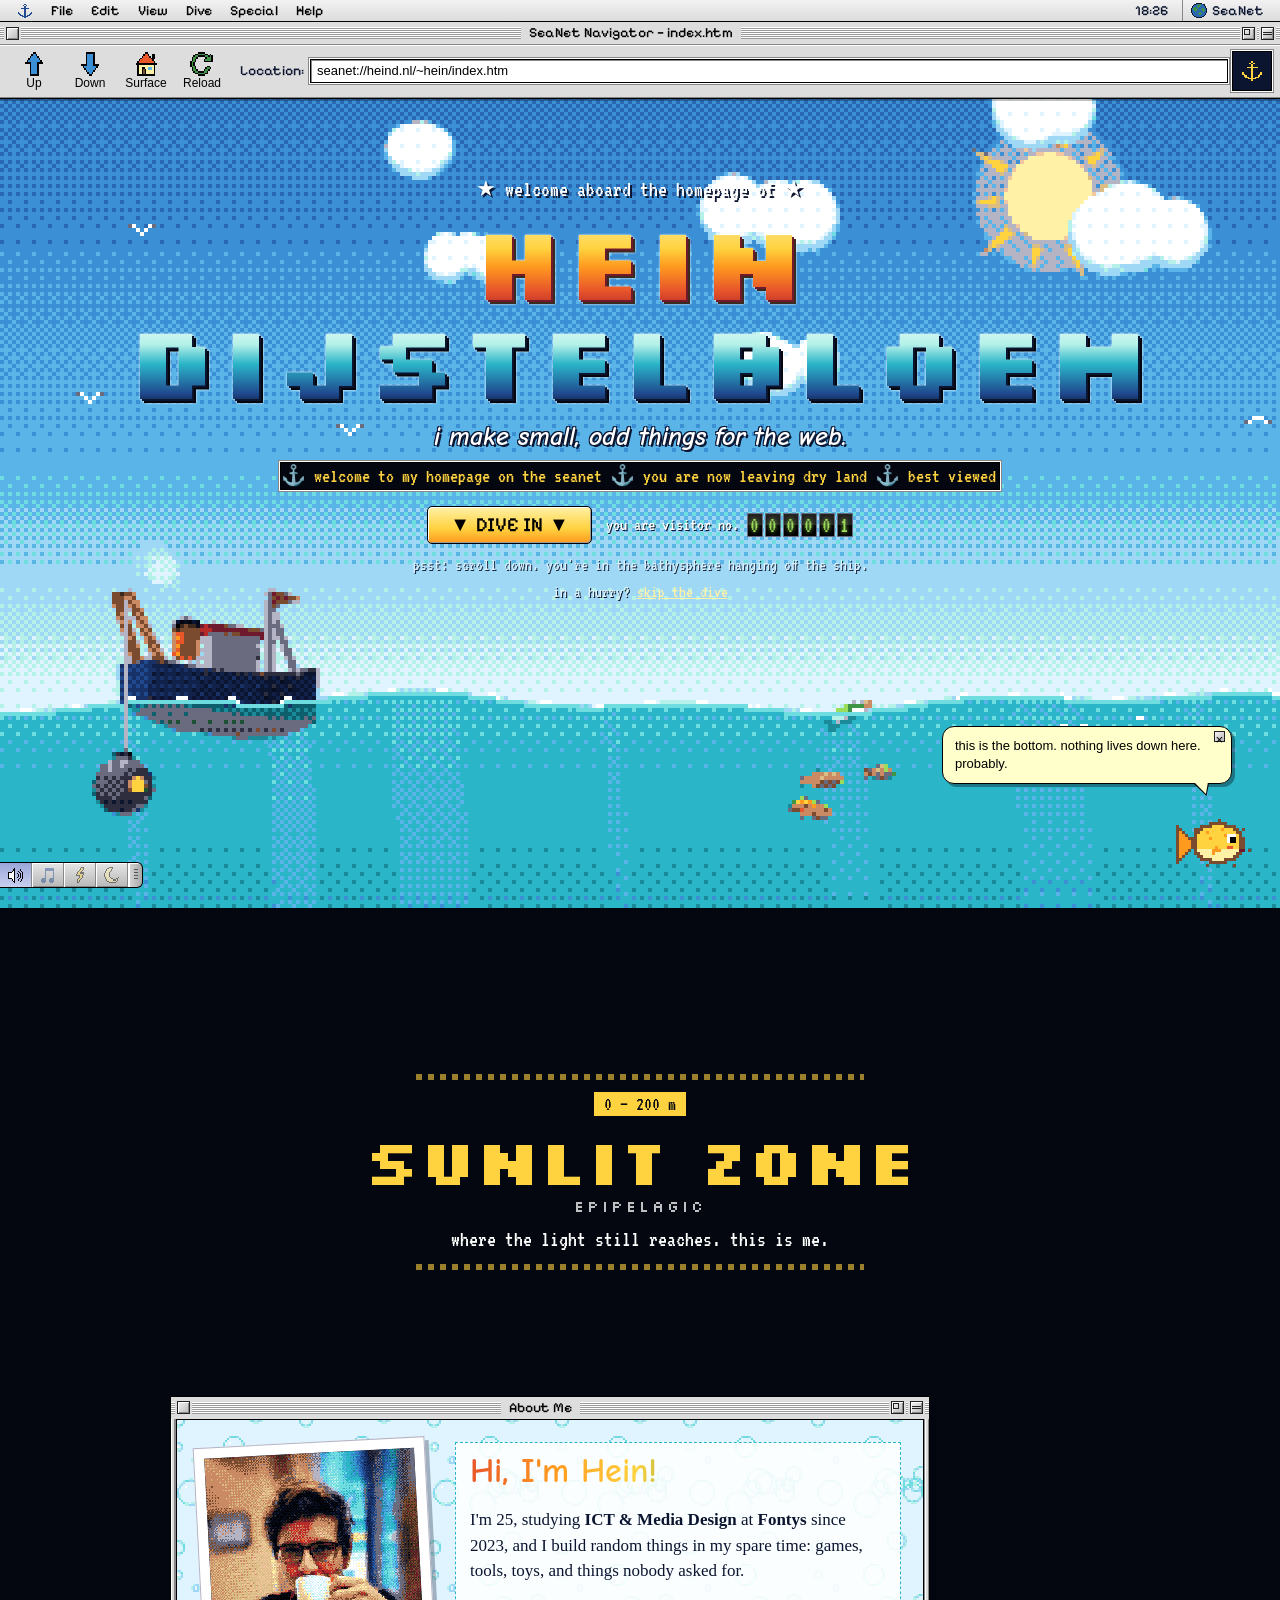
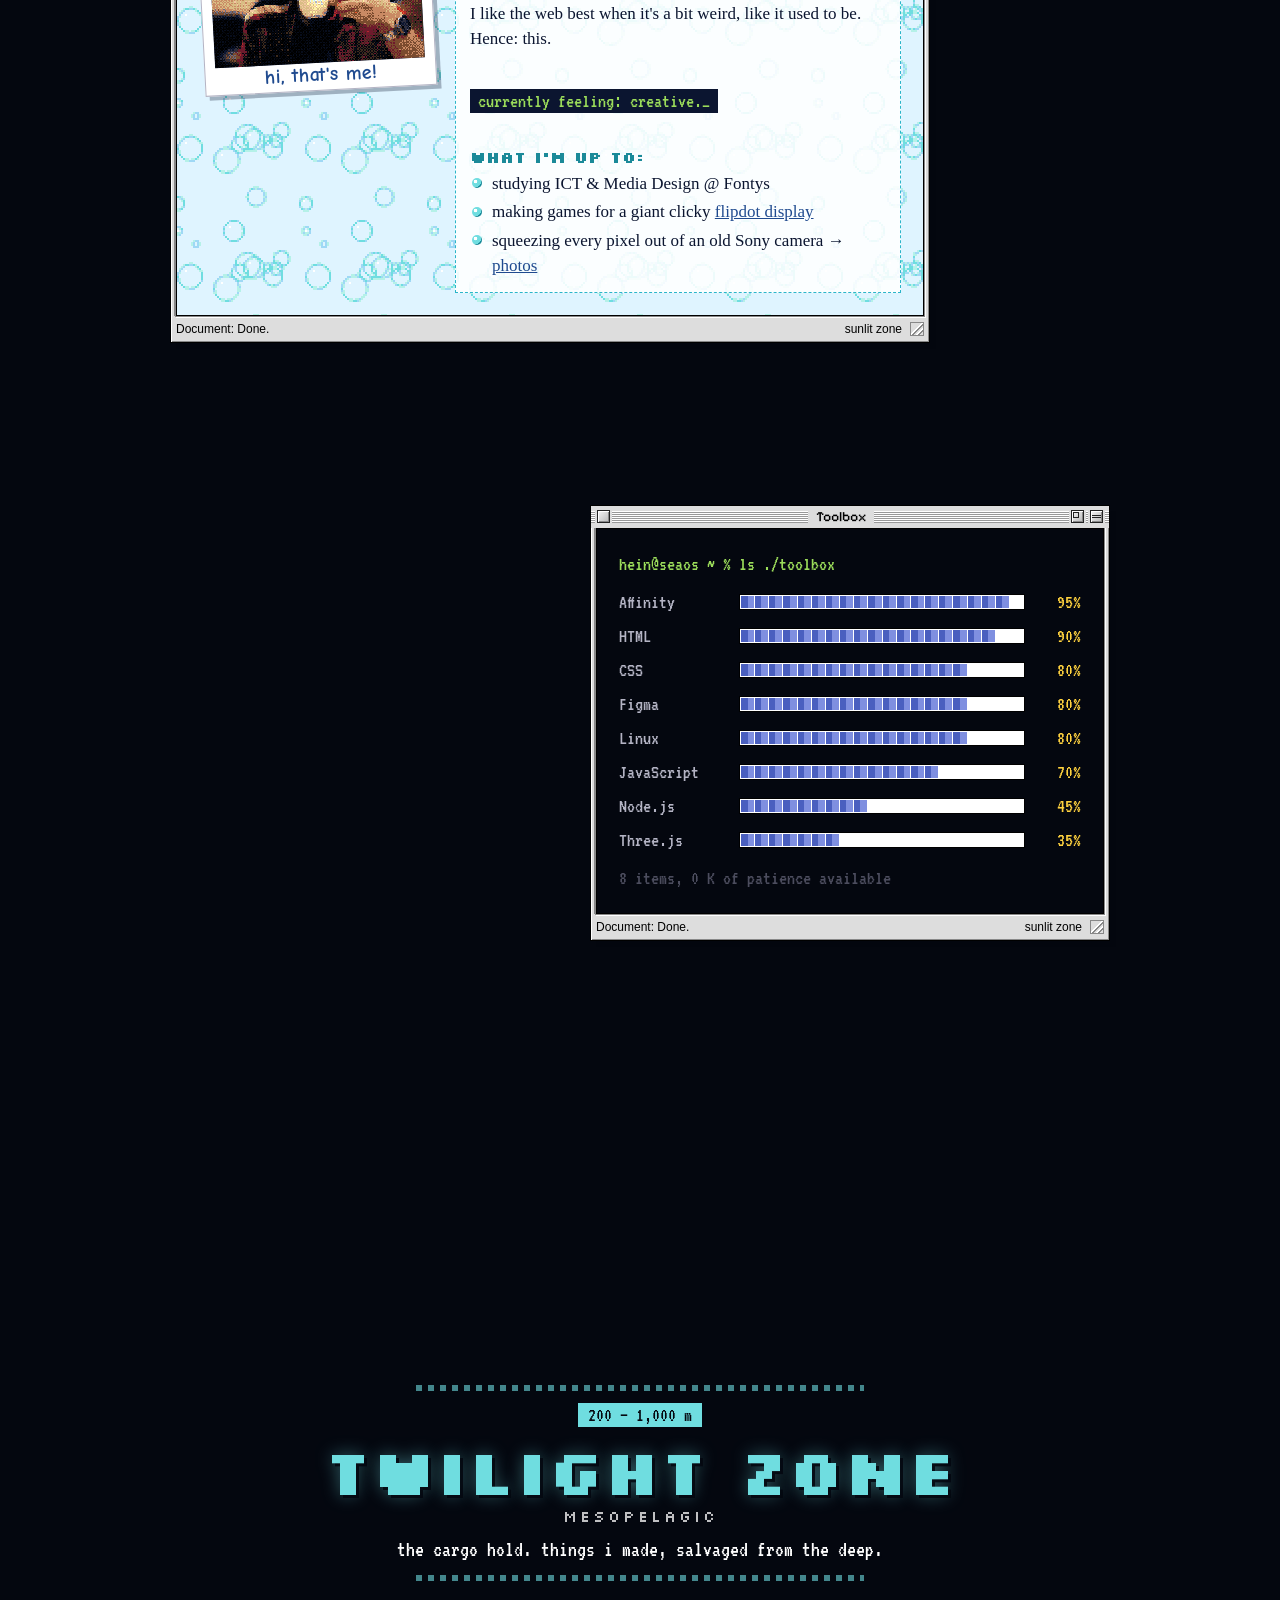
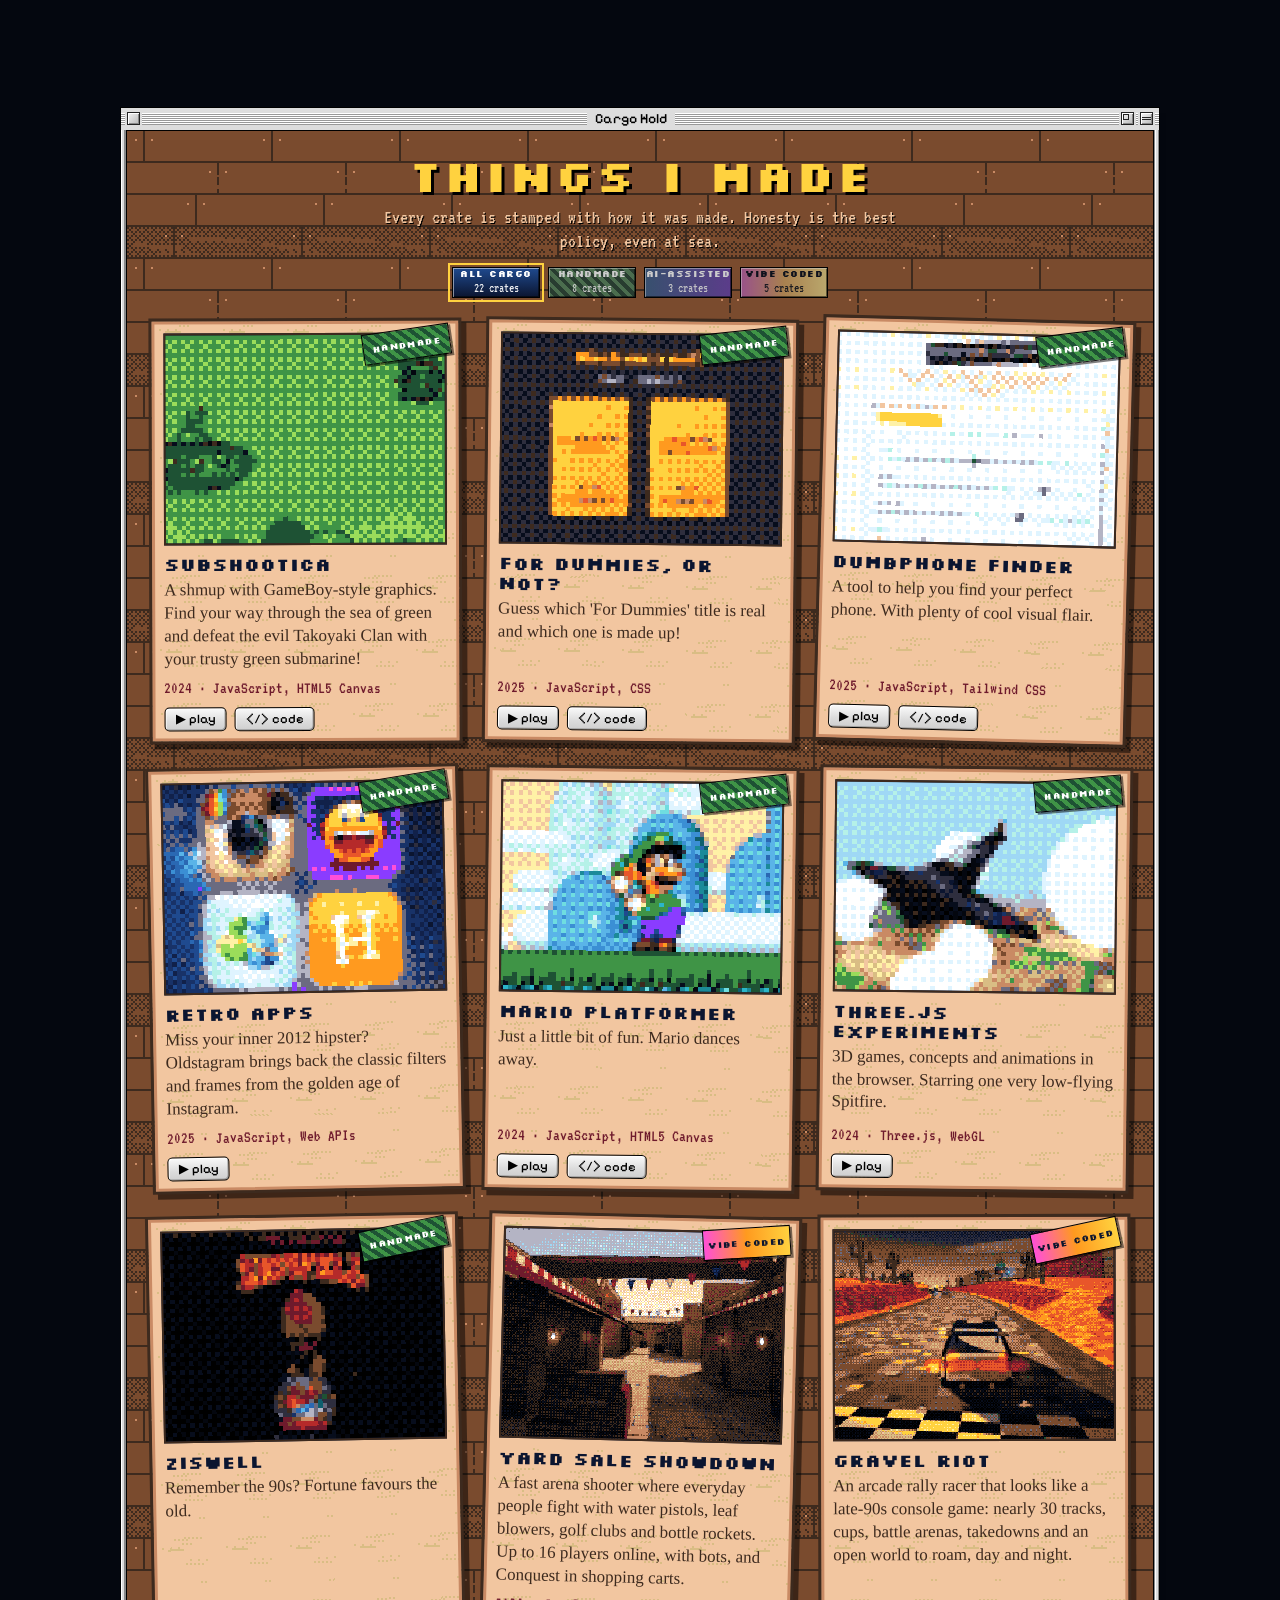
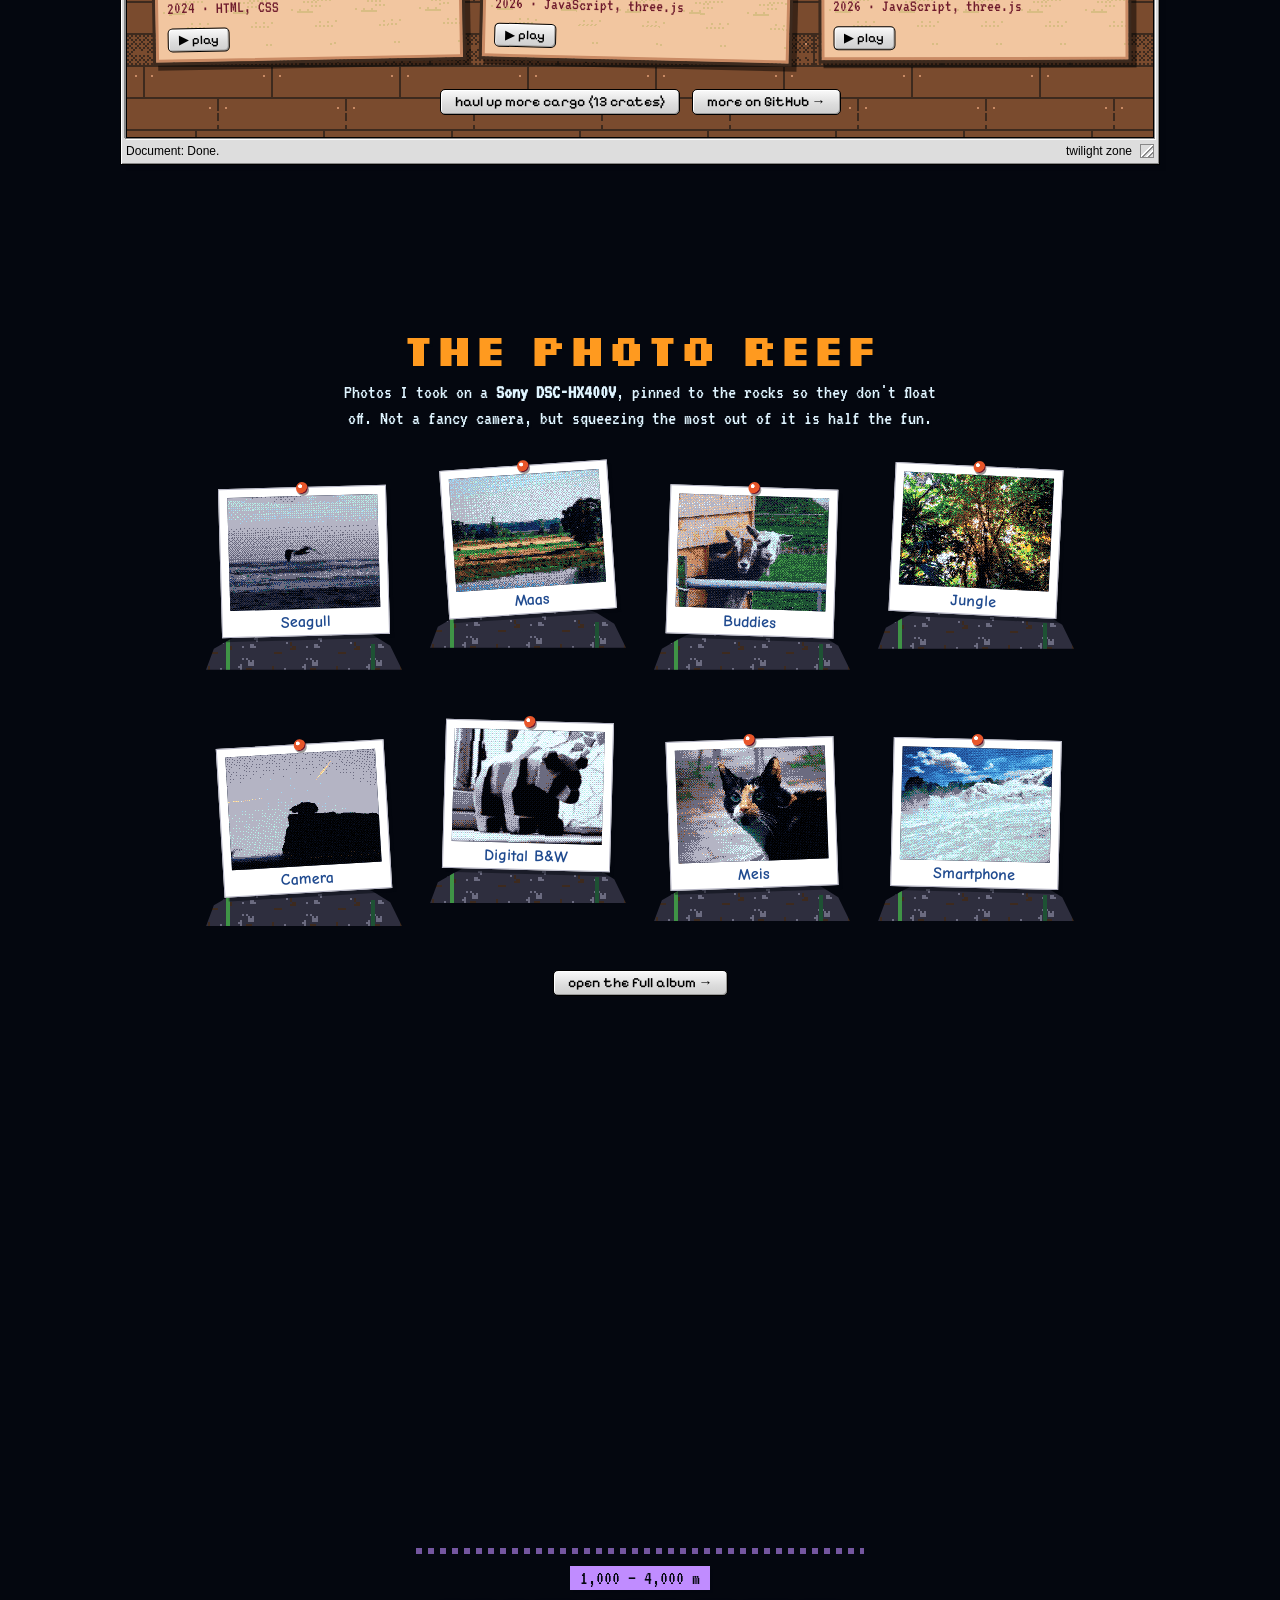
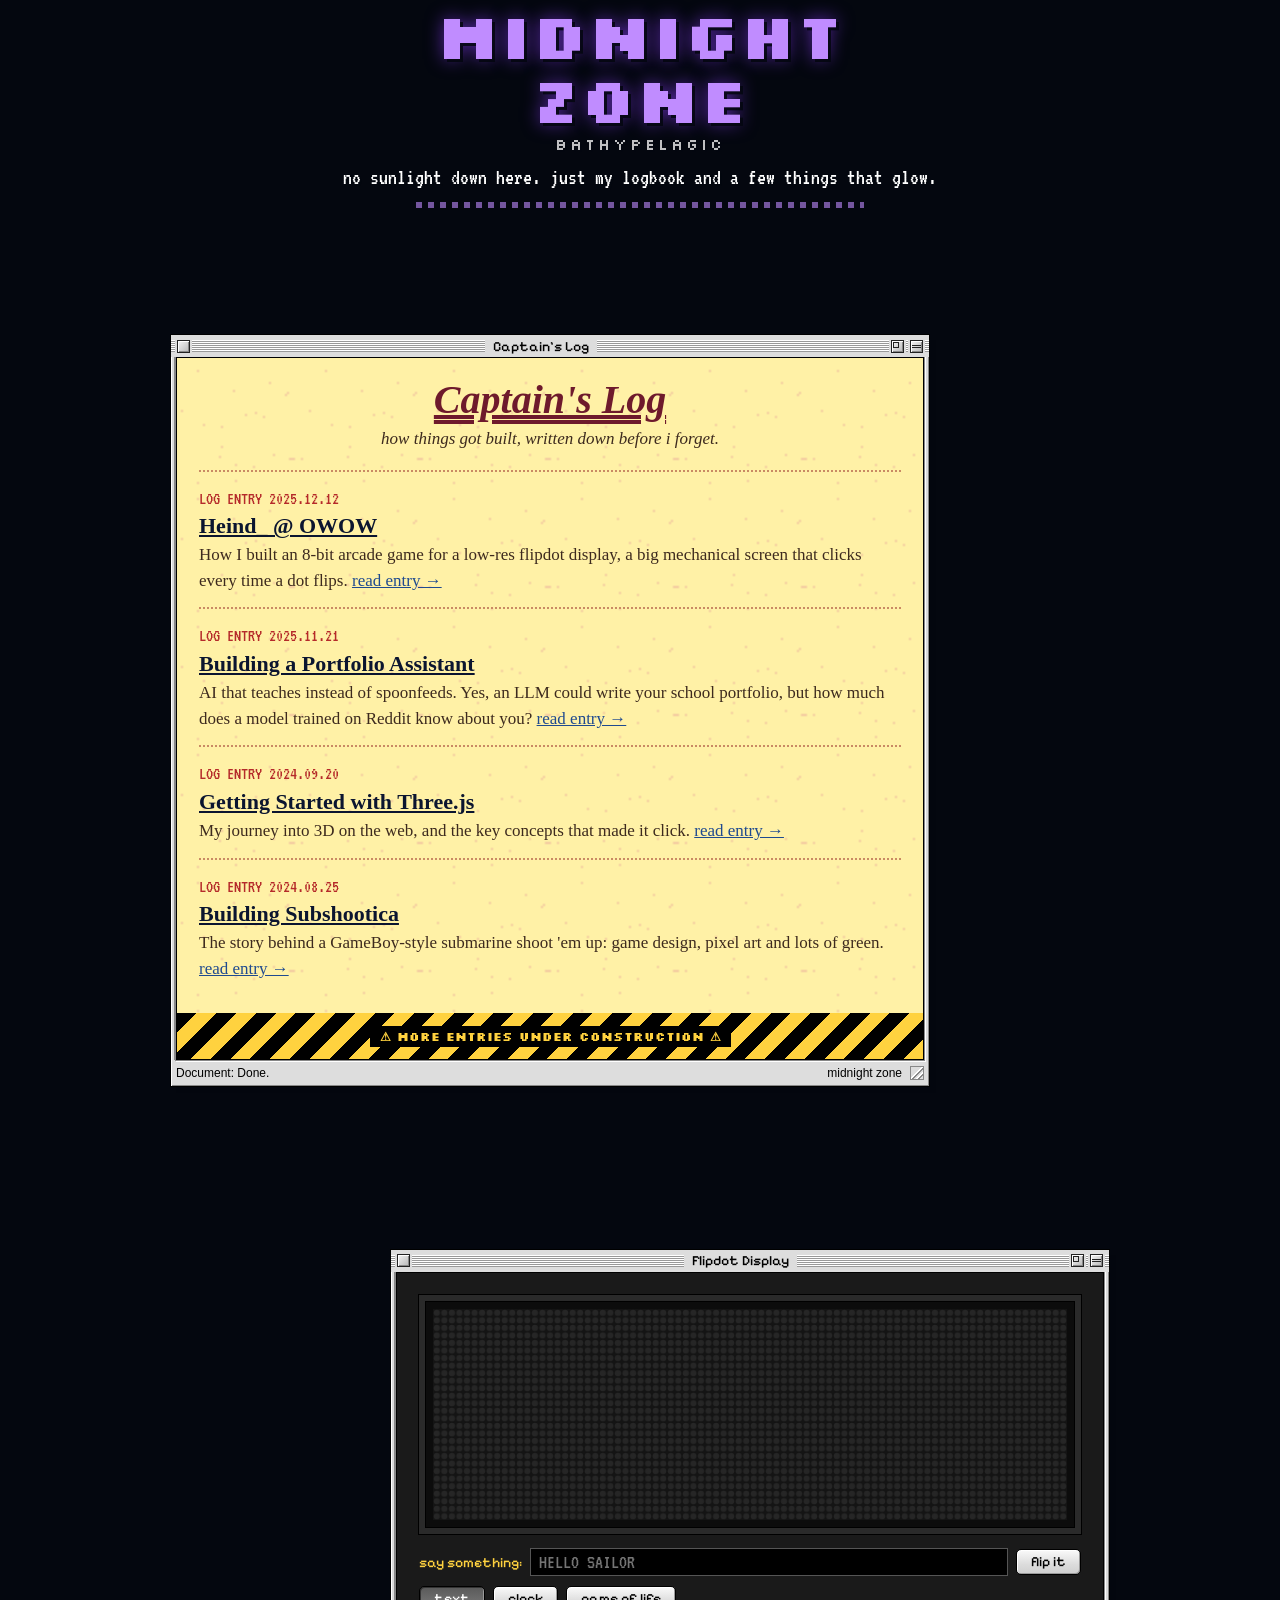
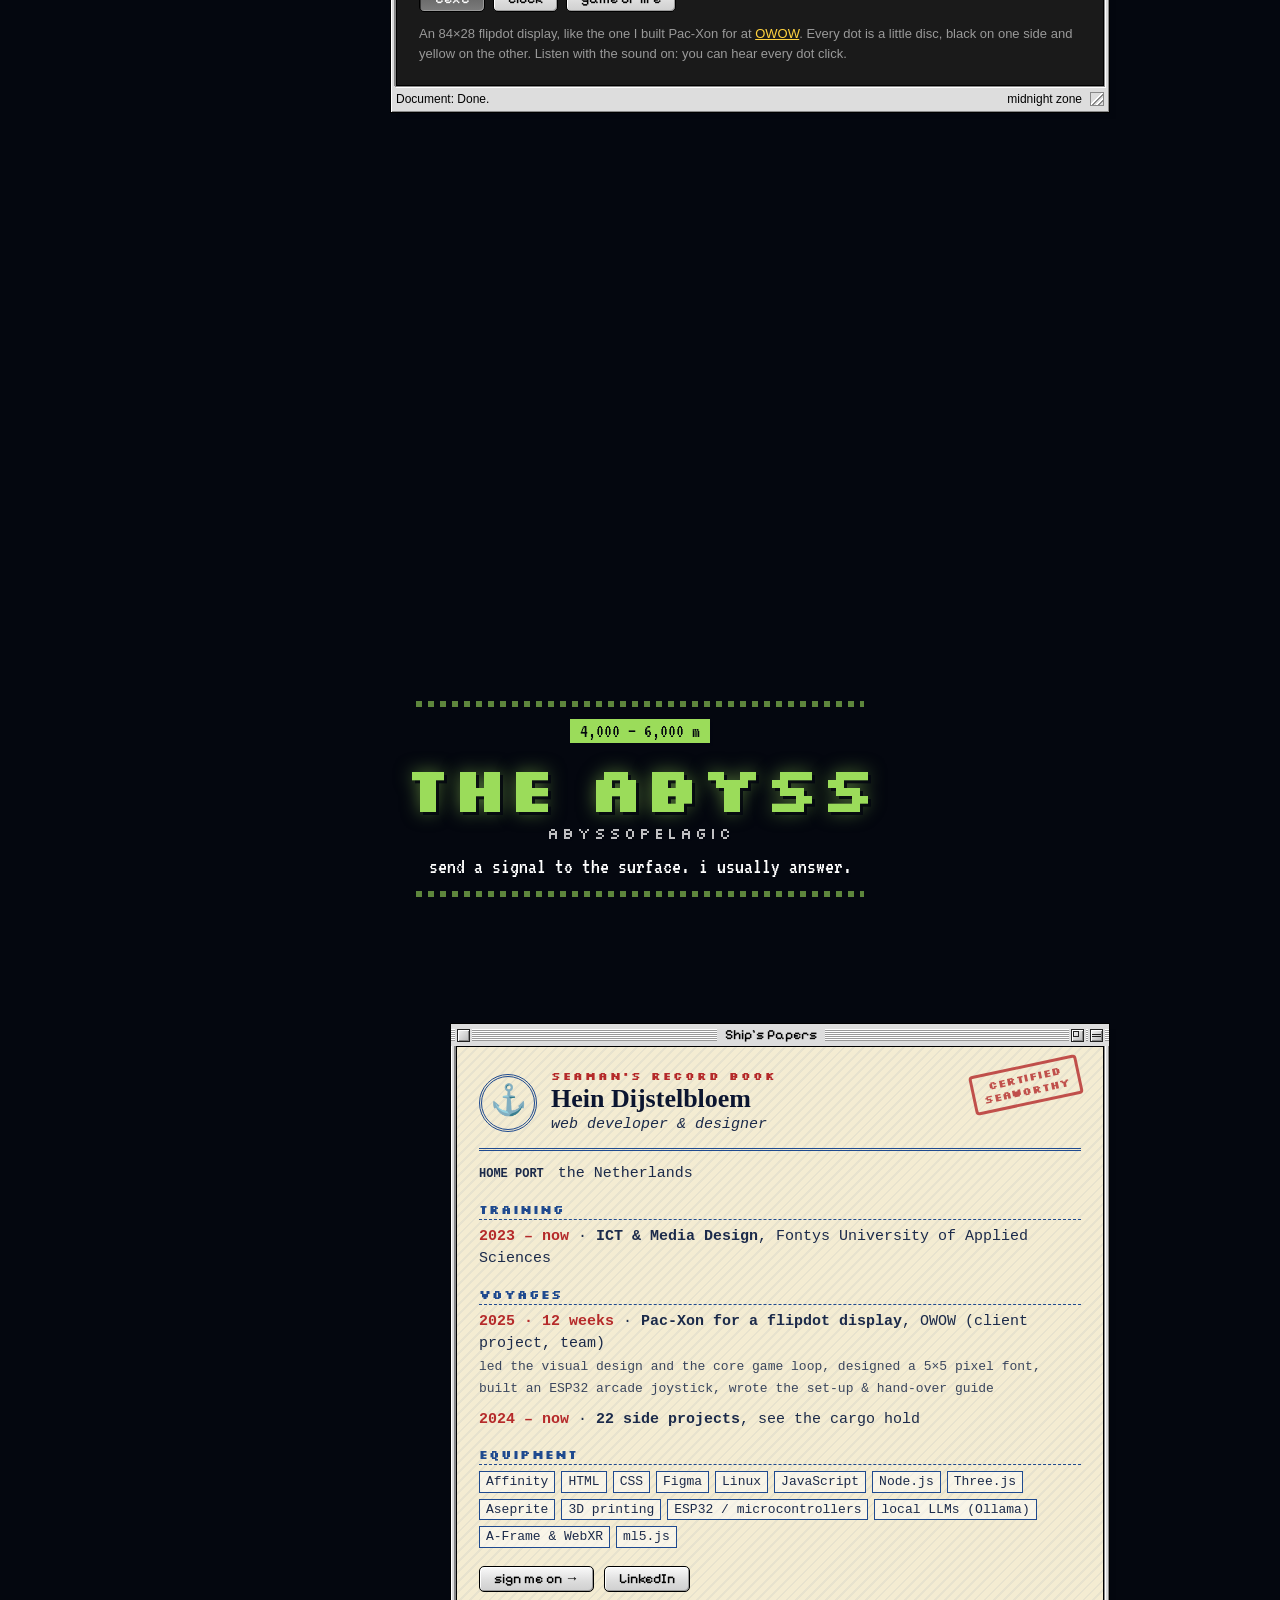
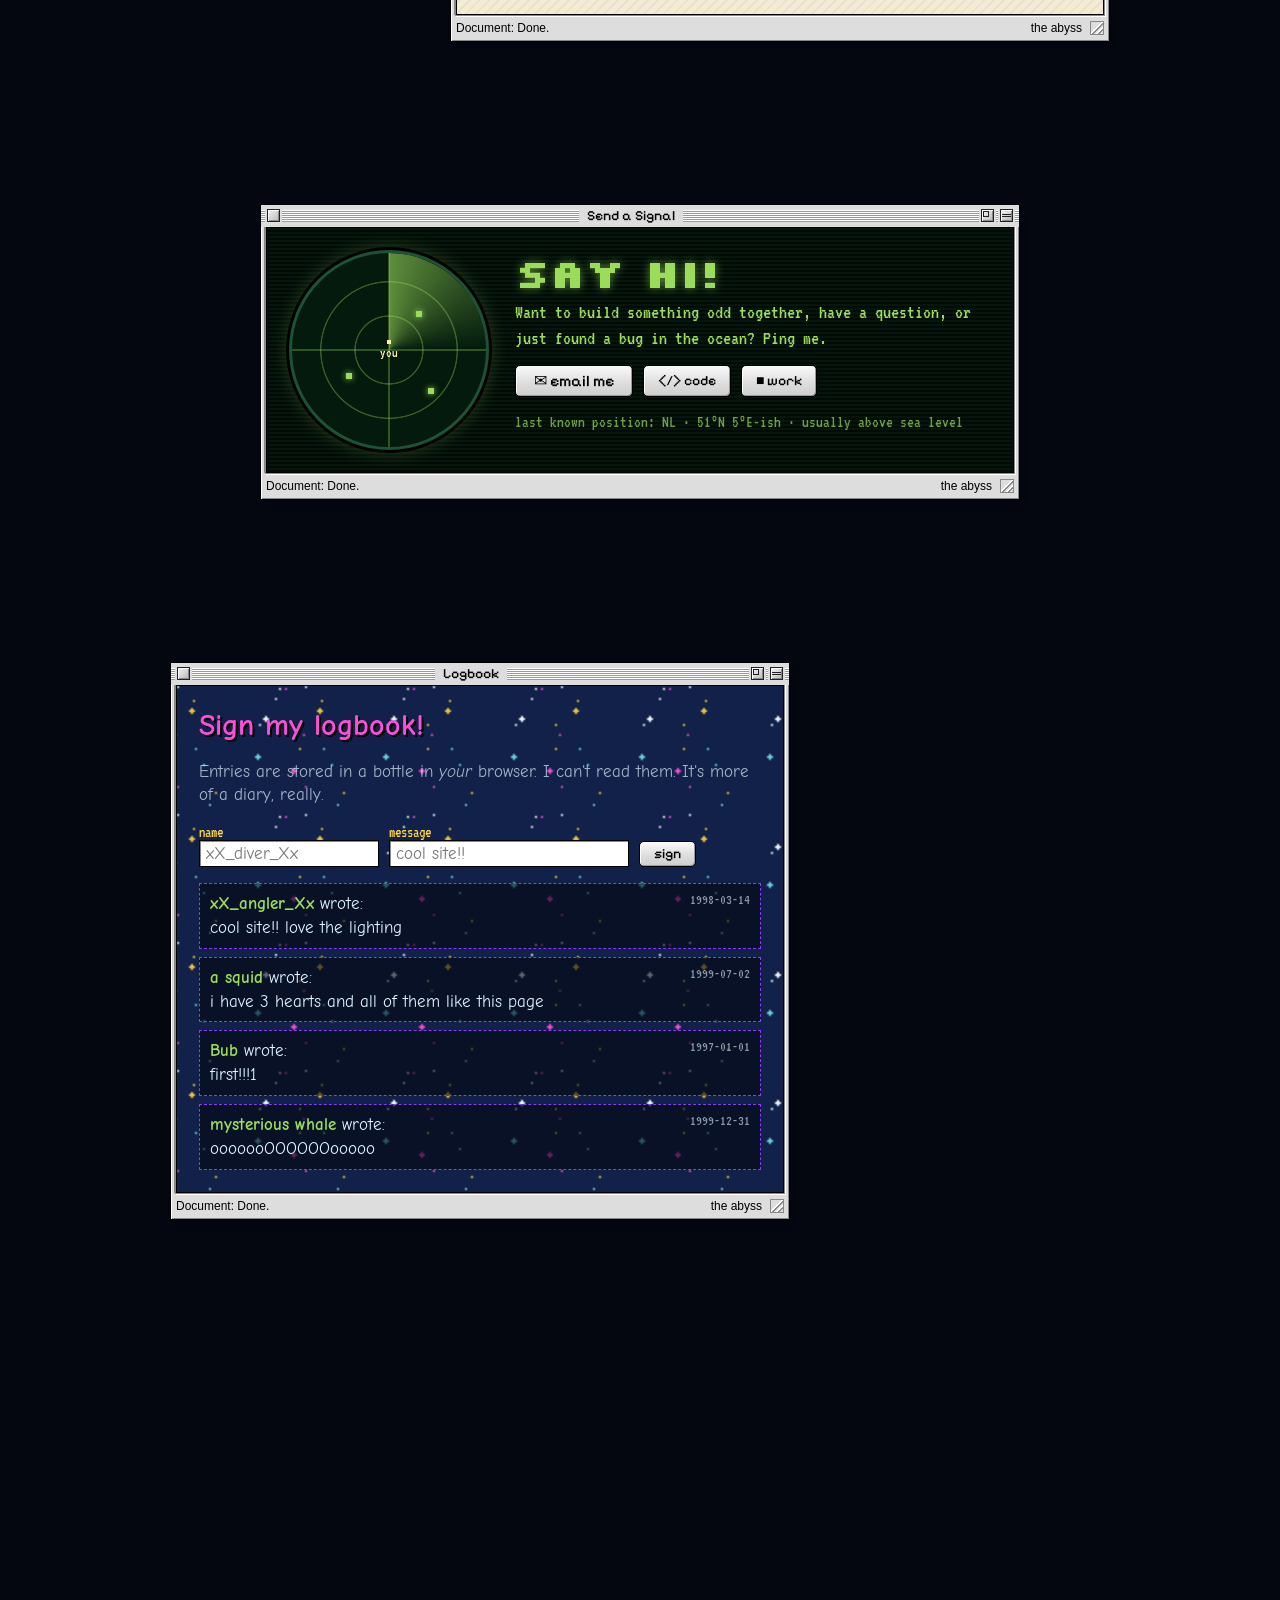
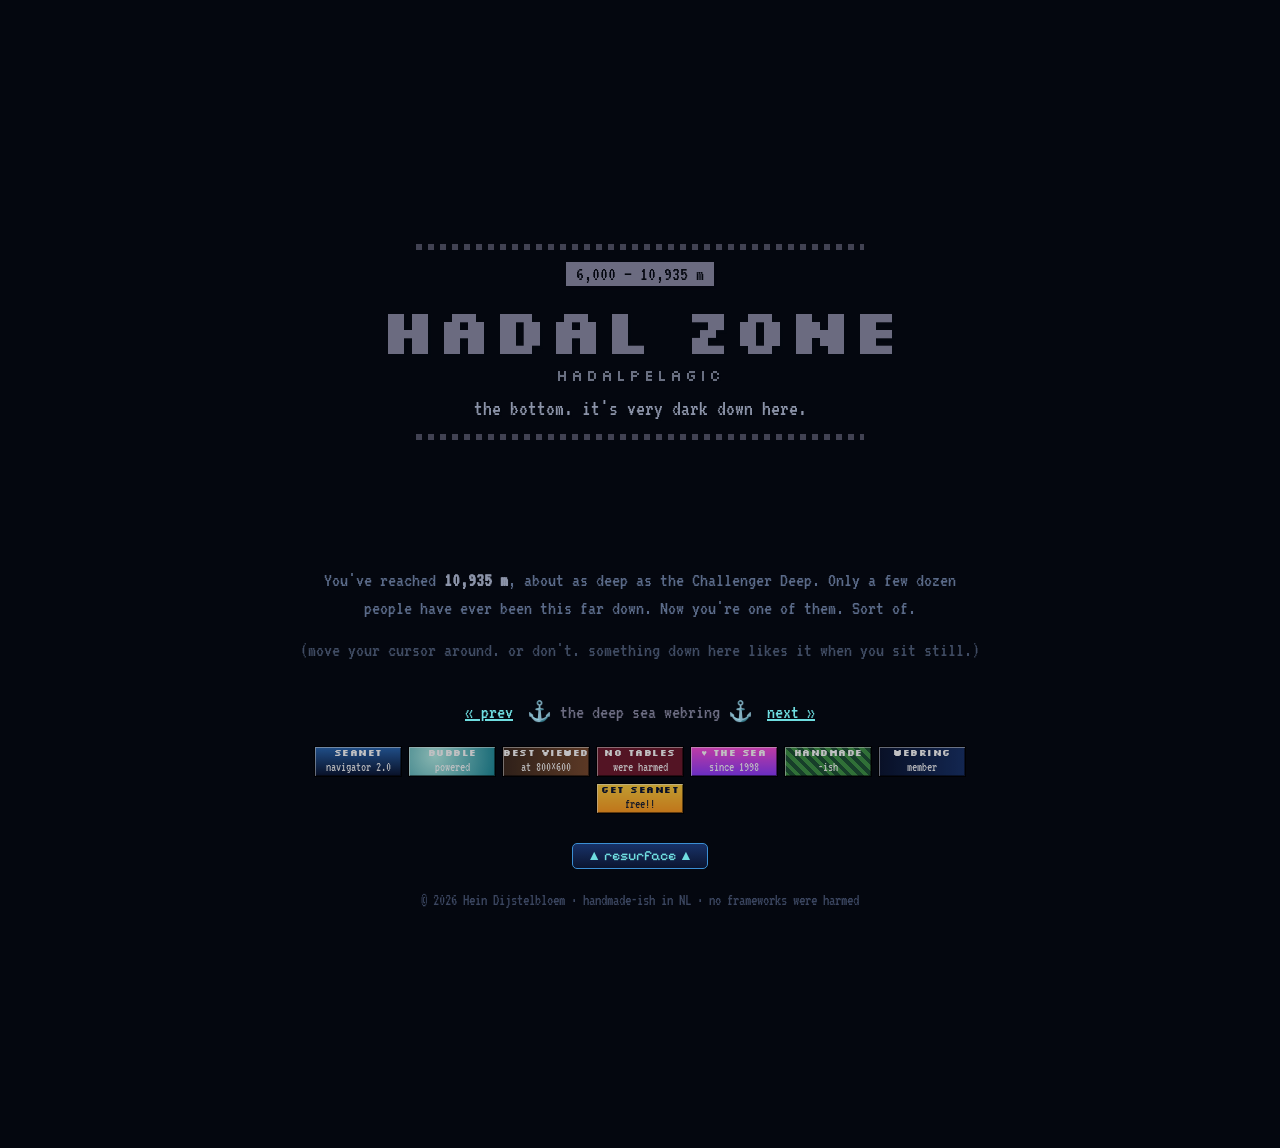
<file: index.html>
<!doctype html>
<html lang="en">
<head>
<meta charset="utf-8">
<meta name="viewport" content="width=device-width, initial-scale=1">
<title>Hein Dijstelbloem · deep dive</title>
<meta name="description" content="Hein Dijstelbloem makes small, odd things for the web. Grab a bathysphere and dive in.">
<meta name="theme-color" content="#0b1530">
<meta property="og:type" content="website">
<meta property="og:url" content="https://heind.nl/">
<meta property="og:title" content="Hein Dijstelbloem · deep dive">
<meta property="og:description" content="I make small, odd things for the web. Grab a bathysphere and dive in.">
<meta property="og:image" content="https://heind.nl/images/og.png">
<meta property="og:image:width" content="1200">
<meta property="og:image:height" content="630">
<meta property="og:image:alt" content="A dithered pixel-art boat on a turquoise sea under the words Hein Dijstelbloem in 90s WordArt">
<meta name="twitter:card" content="summary_large_image">
<meta name="twitter:image" content="https://heind.nl/images/og.png">
<link rel="icon" href="data:image/svg+xml,%3Csvg xmlns='http://www.w3.org/2000/svg' viewBox='0 0 16 16' shape-rendering='crispEdges'%3E%3Crect width='16' height='16' fill='%230b1530'/%3E%3Crect x='5' y='4' width='6' height='6' fill='%23ffd23f'/%3E%3Crect x='7' y='10' width='2' height='3' fill='%23ffd23f'/%3E%3Crect x='4' y='12' width='8' height='1' fill='%23ffd23f'/%3E%3Crect x='6' y='5' width='2' height='2' fill='%23fff'/%3E%3C/svg%3E">
<link rel="preconnect" href="https://fonts.googleapis.com">
<link rel="preconnect" href="https://fonts.gstatic.com" crossorigin>
<link href="https://fonts.googleapis.com/css2?family=Comic+Neue:wght@400;700&family=Pixelify+Sans:wght@400;500;600;700&family=Silkscreen:wght@400;700&family=VT323&display=swap" rel="stylesheet">
<link rel="stylesheet" href="css/style.css">
</head>
<body>
<!--
        ~~~~~~~~~~~~~~~~~~~~~~~~~~~~~~~~~~~~~~~~~~~~~~
          oh hi. you're reading the source. respect.
        ~~~~~~~~~~~~~~~~~~~~~~~~~~~~~~~~~~~~~~~~~~~~~~
                 |
                 |      ><(((('>
          .-""""-|-.
         /  (o)  |  \        things to try:
        |        |   |        - the konami code
         \       |  /         - type: kraken, duck, sos, hein
          '-.____.-'          - click the sun
             ((                - type "atlantis" in the address bar
              ))               - sit very still at the bottom
             ((                - type: vroom, frag (two games are hiding)
             ((
        no frameworks. one canvas. lots of triangles.
-->

<a class="skip" href="#sunlit">Skip to content</a>
<canvas id="ocean" aria-hidden="true"></canvas>

<!-- startup screen -->
<div id="boot" aria-hidden="true">
    <div class="boot-box">
        <div class="boot-face"></div>
        <p class="boot-welcome">Welcome to <b>SeaOS</b></p>
        <div class="boot-bar"><i id="boot-fill"></i></div>
        <p class="boot-status" id="boot-status">Starting Up&hellip;</p>
    </div>
    <div class="boot-ext" id="boot-ext"></div>
</div>

<!-- menu bar -->
<header class="menubar" id="menubar">
    <ul class="mb" role="menubar">
        <li class="mb-item">
            <button type="button" class="mb-btn mb-logo" aria-haspopup="true" aria-expanded="false" aria-label="Sea menu"><i class="ico ico-anchor"></i></button>
            <ul class="mb-drop" role="menu">
                <li><button type="button" data-act="about">About This Ocean&hellip;</button></li>
                <li class="sep"></li>
                <li><button type="button" data-act="puzzle">Puzzle</button></li>
                <li><button type="button" data-act="notepad">Note Pad</button></li>
                <li><button type="button" data-act="calc">Calculator</button></li>
                <li><button type="button" data-act="flipdot">Flipdot Display</button></li>
                <li class="sep"></li>
                <li><button type="button" data-go="surface">Surface<small>0 m</small></button></li>
                <li><button type="button" data-go="sunlit">Sunlit Zone<small>about</small></button></li>
                <li><button type="button" data-go="twilight">Twilight Zone<small>projects</small></button></li>
                <li><button type="button" data-go="midnight">Midnight Zone<small>writing</small></button></li>
                <li><button type="button" data-go="abyss">The Abyss<small>contact</small></button></li>
                <li><button type="button" data-go="hadal">Hadal Zone<small>the bottom</small></button></li>
            </ul>
        </li>
        <li class="mb-item">
            <button type="button" class="mb-btn" aria-haspopup="true" aria-expanded="false">File</button>
            <ul class="mb-drop" role="menu">
                <li><button type="button" data-act="resurface">New Dive<kbd>&#8984;N</kbd></button></li>
                <li><button type="button" data-act="save">Save As&hellip;<kbd>&#8984;S</kbd></button></li>
                <li><button type="button" data-act="print">Print&hellip;<kbd>&#8984;P</kbd></button></li>
                <li class="sep"></li>
                <li><button type="button" data-act="close">Close Window<kbd>&#8984;W</kbd></button></li>
            </ul>
        </li>
        <li class="mb-item hide-xs">
            <button type="button" class="mb-btn" aria-haspopup="true" aria-expanded="false">Edit</button>
            <ul class="mb-drop" role="menu">
                <li><button type="button" data-act="undo">Undo Dive<kbd>&#8984;Z</kbd></button></li>
                <li class="sep"></li>
                <li><button type="button" disabled>Cut<kbd>&#8984;X</kbd></button></li>
                <li><button type="button" disabled>Copy<kbd>&#8984;C</kbd></button></li>
                <li><button type="button" disabled>Paste<kbd>&#8984;V</kbd></button></li>
                <li><button type="button" disabled>Clear</button></li>
            </ul>
        </li>
        <li class="mb-item">
            <button type="button" class="mb-btn" aria-haspopup="true" aria-expanded="false">View</button>
            <ul class="mb-drop" role="menu">
                <li><button type="button" data-toggle="night"><i class="chk"></i>Night Sky</button></li>
                <li><button type="button" data-toggle="turbo"><i class="chk"></i>Turbo Mode</button></li>
                <li class="sep"></li>
                <li><button type="button" data-toggle="lite"><i class="chk"></i>Skip the Dive</button></li>
            </ul>
        </li>
        <li class="mb-item">
            <button type="button" class="mb-btn" aria-haspopup="true" aria-expanded="false">Dive</button>
            <ul class="mb-drop" role="menu">
                <li><button type="button" data-act="up">Up One Zone<kbd>&uarr;</kbd></button></li>
                <li><button type="button" data-act="down">Down One Zone<kbd>&darr;</kbd></button></li>
                <li class="sep"></li>
                <li><button type="button" data-go="surface">Surface</button></li>
                <li><button type="button" data-go="sunlit">Sunlit Zone</button></li>
                <li><button type="button" data-go="twilight">Twilight Zone</button></li>
                <li><button type="button" data-go="midnight">Midnight Zone</button></li>
                <li><button type="button" data-go="abyss">The Abyss</button></li>
                <li><button type="button" data-go="hadal">Hadal Zone</button></li>
            </ul>
        </li>
        <li class="mb-item">
            <button type="button" class="mb-btn" aria-haspopup="true" aria-expanded="false">Special</button>
            <ul class="mb-drop" role="menu">
                <li><button type="button" data-toggle="snd"><i class="chk"></i>Sound</button></li>
                <li><button type="button" data-toggle="midi"><i class="chk"></i>MIDI Music</button></li>
                <li><button type="button" data-toggle="sub"><i class="chk"></i><span id="sub-label">???</span></button></li>
                <li class="sep"></li>
                <li><button type="button" data-act="trash">Empty Trash&hellip;</button></li>
                <li><button type="button" data-act="saver">Start Screensaver</button></li>
                <li class="sep"></li>
                <li><button type="button" data-act="sleep">Sleep</button></li>
                <li><button type="button" data-act="resurface">Restart</button></li>
                <li><button type="button" data-act="close">Shut Down&hellip;</button></li>
            </ul>
        </li>
        <li class="mb-item hide-xs">
            <button type="button" class="mb-btn" aria-haspopup="true" aria-expanded="false">Help</button>
            <ul class="mb-drop" role="menu">
                <li><button type="button" data-act="balloons">Show Balloons</button></li>
                <li><button type="button" data-act="aboutnet">About SeaNet Navigator&hellip;</button></li>
            </ul>
        </li>
    </ul>
    <div class="mb-right">
        <span class="clock" id="clock">12:00</span>
        <span class="mb-app"><i class="ico ico-globe"></i><span>SeaNet</span></span>
    </div>
</header>

<!-- the browser window -->
<div class="browser" id="chrome">
    <div class="mac-title">
        <button type="button" class="box box-close" data-chrome="close" aria-label="Close window"></button>
        <span class="mt-name"><span id="win-name">SeaNet Navigator &mdash; index.htm</span></span>
        <button type="button" class="box box-zoom" data-chrome="max" aria-label="Zoom (fullscreen)"></button>
        <button type="button" class="box box-shade" data-chrome="min" aria-label="Collapse window"></button>
    </div>
    <div class="chrome-tools">
        <button type="button" class="tool" data-nav="back" aria-label="Go up one zone"><b class="ti ti-up"></b><span>Up</span></button>
        <button type="button" class="tool" data-nav="fwd" aria-label="Go down one zone"><b class="ti ti-down"></b><span>Down</span></button>
        <button type="button" class="tool" data-nav="home" aria-label="Resurface"><b class="ti ti-home"></b><span>Surface</span></button>
        <button type="button" class="tool hide-sm" data-nav="reload" aria-label="Reload the ocean"><b class="ti ti-reload"></b><span>Reload</span></button>
        <form class="address" id="address" autocomplete="off">
            <label for="addr">Location:</label>
            <input id="addr" name="addr" spellcheck="false" value="seanet://heind.nl/~hein/index.htm">
        </form>
        <div class="throbber" id="throbber" aria-hidden="true"><i></i></div>
    </div>
</div>

<main id="top">

    <!-- ========== SURFACE ========== -->
    <section id="surface" class="zone" data-from="0" data-to="0">
        <div class="hero">
            <p class="hero-pre"><span class="blink">&#9733;</span> welcome aboard the homepage of <span class="blink">&#9733;</span></p>
            <h1 class="wordart" id="wordart" aria-label="Hein Dijstelbloem"><span class="wa-line">Hein</span><span class="wa-line">Dijstelbloem</span></h1>
            <p class="hero-tag">i make small, odd things for the web.</p>
            <div class="marquee" aria-hidden="true"><div class="marquee-track"><span>
                &#9875; welcome to my homepage on the seanet &#9875; you are now leaving dry land &#9875; best viewed at 800&times;600 with your sound ON &#9875; please wipe your flippers &#9875; no fish were harmed in the making of this site (several were clicked) &#9875;
            </span></div></div>
            <div class="hero-row">
                <a class="btn btn-dive" href="#sunlit"><span class="blink-slow">&#9660;</span> DIVE IN <span class="blink-slow">&#9660;</span></a>
                <div class="counter" title="counted on your device only">
                    <span class="counter-label">you are visitor no.</span>
                    <span class="counter-digits" id="counter">000001</span>
                </div>
            </div>
            <p class="hero-hint">psst: scroll down. you're in the bathysphere hanging off the ship.</p>
            <p class="hero-lite">in a hurry? <button type="button" class="linkish" data-lite>skip the dive</button></p>
        </div>
    </section>

    <!-- ========== SUNLIT ZONE ========== -->
    <section id="sunlit" class="zone" data-from="25" data-to="200">
        <header class="zone-sign sign-sunlit">
            <span class="zs-depth">0 &ndash; 200 m</span>
            <h2 class="zs-title">Sunlit Zone</h2>
            <span class="zs-sub">epipelagic</span>
            <p>where the light still reaches. this is me.</p>
        </header>

        <article class="win w-about w-left" data-title="About Me">
            <div class="win-body page-about">
                <div class="about-grid">
                    <figure class="polaroid">
                        <div class="dither-box" data-src="images/mug.jpeg" data-w="150" data-alt="Hein, peeking over a coffee cup"></div>
                        <figcaption>hi, that's me!</figcaption>
                    </figure>
                    <div class="about-text">
                        <h3 class="rainbow">Hi, I'm Hein!</h3>
                        <p>I'm 25, studying <b>ICT &amp; Media Design</b> at <b>Fontys</b> since 2023, and I build random things in my spare time: games, tools, toys, and things nobody asked for.</p>
                        <p>I like the web best when it's a bit weird, like it used to be. Hence: this.</p>
                        <p class="mood">currently feeling: <span id="mood">curious.</span><span class="caret">_</span></p>
                        <h4>what i'm up to:</h4>
                        <ul class="bullets">
                            <li>studying ICT &amp; Media Design @ Fontys</li>
                            <li>making games for a giant clicky <a href="https://heind.nl/article.html?id=owow" target="_blank" rel="noopener">flipdot display</a></li>
                            <li>squeezing every pixel out of an old Sony camera &rarr; <a href="https://heind.nl/photography.html" target="_blank" rel="noopener">photos</a></li>
                        </ul>
                    </div>
                </div>
            </div>
        </article>

        <article class="win w-tools w-right" data-title="Toolbox">
            <div class="win-body page-tools">
                <p class="term">hein@seaos ~ % ls ./toolbox</p>
                <ul class="skills" id="skills"></ul>
                <p class="term dim">8 items, 0 K of patience available</p>
            </div>
        </article>
    </section>

    <!-- ========== TWILIGHT ZONE ========== -->
    <section id="twilight" class="zone" data-from="200" data-to="1000">
        <header class="zone-sign sign-twilight">
            <span class="zs-depth">200 &ndash; 1,000 m</span>
            <h2 class="zs-title">Twilight Zone</h2>
            <span class="zs-sub">mesopelagic</span>
            <p>the cargo hold. things i made, salvaged from the deep.</p>
        </header>

        <article class="win w-cargo" data-title="Cargo Hold">
            <div class="win-body page-cargo">
                <div class="cargo-head">
                    <h3 class="stencil">Things I made</h3>
                    <p>Every crate is stamped with how it was made. Honesty is the best policy, even at sea.</p>
                    <div class="filters" id="filters" role="group" aria-label="Filter projects"></div>
                </div>
                <ul class="crates" id="crates"></ul>
                <div class="cargo-foot">
                    <button type="button" class="btn" id="more">haul up more cargo</button>
                    <a class="btn" href="https://github.com/Bloxmine" target="_blank" rel="noopener">more on GitHub &rarr;</a>
                </div>
            </div>
        </article>

        <div class="reef" id="reef" aria-labelledby="reef-title">
            <header class="reef-head">
                <h3 id="reef-title" class="reef-title">The Photo Reef</h3>
                <p>Photos I took on a <b>Sony DSC-HX400V</b>, pinned to the rocks so they don't float off. Not a fancy camera, but squeezing the most out of it is half the fun.</p>
            </header>
            <ul class="reef-cards" id="reef-cards"></ul>
            <p class="reef-foot"><a class="btn" href="https://heind.nl/photography.html" target="_blank" rel="noopener">open the full album &rarr;</a></p>
        </div>
    </section>

    <!-- ========== MIDNIGHT ZONE ========== -->
    <section id="midnight" class="zone" data-from="1000" data-to="4000">
        <header class="zone-sign sign-midnight">
            <span class="zs-depth">1,000 &ndash; 4,000 m</span>
            <h2 class="zs-title">Midnight Zone</h2>
            <span class="zs-sub">bathypelagic</span>
            <p>no sunlight down here. just my logbook and a few things that glow.</p>
        </header>

        <article class="win w-log w-left" data-title="Captain&#39;s Log">
            <div class="win-body page-log">
                <h3 class="log-title">Captain's Log</h3>
                <p class="log-sub">how things got built, written down before i forget.</p>
                <ol class="log" id="log"></ol>
                <div class="tape"><span>&#9888; more entries under construction &#9888;</span></div>
            </div>
        </article>

        <article class="win w-flip w-right" data-title="Flipdot Display">
            <div class="win-body page-flip">
                <div class="flip-frame"><canvas class="flipdot" id="flipdot" role="img" aria-label="An 84 by 28 flipdot display"></canvas></div>
                <form class="flip-form" id="flip-form" autocomplete="off">
                    <label for="flip-text">say something:</label>
                    <input id="flip-text" maxlength="60" placeholder="HELLO SAILOR">
                    <button class="btn" type="submit">flip it</button>
                </form>
                <div class="flip-modes" role="group" aria-label="Display mode">
                    <button type="button" class="btn" data-flip="text" aria-pressed="true">text</button>
                    <button type="button" class="btn" data-flip="clock" aria-pressed="false">clock</button>
                    <button type="button" class="btn" data-flip="life" aria-pressed="false">game of life</button>
                </div>
                <p class="flip-note">An 84&times;28 flipdot display, like the one I built Pac-Xon for at <a href="https://heind.nl/article.html?id=owow" target="_blank" rel="noopener">OWOW</a>. Every dot is a little disc, black on one side and yellow on the other. Listen with the sound on: you can hear every dot click.</p>
            </div>
        </article>
    </section>

    <!-- ========== THE ABYSS ========== -->
    <section id="abyss" class="zone" data-from="4000" data-to="6000">
        <header class="zone-sign sign-abyss">
            <span class="zs-depth">4,000 &ndash; 6,000 m</span>
            <h2 class="zs-title">The Abyss</h2>
            <span class="zs-sub">abyssopelagic</span>
            <p>send a signal to the surface. i usually answer.</p>
        </header>

        <article class="win w-papers w-right" data-title="Ship's Papers">
            <div class="win-body page-papers" id="papers"></div>
        </article>

        <article class="win w-signal" data-title="Send a Signal">
            <div class="win-body page-signal">
                <div class="sonar" aria-hidden="true"><i class="sweep"></i><i class="blip b1"></i><i class="blip b2"></i><i class="blip b3"></i><span class="sonar-you">you</span></div>
                <div class="signal-text">
                    <h3>Say hi!</h3>
                    <p>Want to build something odd together, have a question, or just found a bug in the ocean? Ping me.</p>
                    <div class="signal-btns">
                        <a class="btn big" href="mailto:heindijstelbloem@hotmail.com" data-ping>&#9993; email me</a>
                        <a class="btn" href="https://github.com/Bloxmine" target="_blank" rel="noopener">&lt;/&gt; code</a>
                        <a class="btn" href="https://www.linkedin.com/in/hein-dijstelbloem-9a868424b/" target="_blank" rel="noopener">&#9632; work</a>
                    </div>
                    <p class="coords">last known position: NL &middot; 51&deg;N 5&deg;E-ish &middot; usually above sea level</p>
                </div>
            </div>
        </article>

        <article class="win w-guest w-left" data-title="Logbook">
            <div class="win-body page-guest">
                <h3 class="guest-title">Sign my logbook!</h3>
                <p class="dim" id="guest-note">Entries are stored in a bottle in <i>your</i> browser. I can't read them. It's more of a diary, really.</p>
                <form class="guest-form" id="guest-form">
                    <label>name <input name="name" maxlength="24" required placeholder="xX_diver_Xx"></label>
                    <label>message <input name="msg" maxlength="140" required placeholder="cool site!!"></label>
                    <label class="hp" aria-hidden="true">website <input name="website" tabindex="-1" autocomplete="off"></label>
                    <button class="btn" type="submit">sign</button>
                </form>
                <ul class="guest-list" id="guest-list"></ul>
            </div>
        </article>
    </section>

    <!-- ========== HADAL ZONE / FOOTER ========== -->
    <footer id="hadal" class="zone" data-from="6000" data-to="10935">
        <header class="zone-sign sign-hadal">
            <span class="zs-depth">6,000 &ndash; 10,935 m</span>
            <h2 class="zs-title">Hadal Zone</h2>
            <span class="zs-sub">hadalpelagic</span>
            <p>the bottom. it's very dark down here.</p>
        </header>

        <div class="bottom">
            <p class="deep-fact">You've reached <b>10,935 m</b>, about as deep as the Challenger Deep. Only a few dozen people have ever been this far down. Now you're one of them. Sort of.</p>
            <p class="deep-fact dim">(move your cursor around. or don't. something down here likes it when you sit still.)</p>
            <div class="webring">
                <a href="#" data-ring="prev">&laquo; prev</a>
                <span>&#9875; the deep sea webring &#9875;</span>
                <a href="#" data-ring="next">next &raquo;</a>
            </div>
            <div class="buttons88" id="buttons88"></div>
            <button type="button" class="btn resurface" data-nav="home">&#9650; resurface &#9650;</button>
            <p class="copyright">&copy; 2026 Hein Dijstelbloem &middot; handmade-ish in NL &middot; no frameworks were harmed</p>
        </div>
    </footer>
</main>

<!-- Bub, the helper pufferfish -->
<div class="bub" id="bub">
    <div class="bub-say" id="bub-say" role="status" aria-live="polite" hidden>
        <button type="button" class="bub-x" aria-label="Close">&times;</button>
        <p id="bub-text"></p>
    </div>
    <button type="button" class="bub-sprite" id="bub-sprite" aria-label="Bub the pufferfish. Click for a hint."></button>
</div>

<!-- control strip -->
<div class="cstrip" id="cstrip">
    <div class="cs-mods">
        <button type="button" class="cs-mod" id="t-snd" aria-pressed="false" title="Sound"><i class="ico ico-snd"></i></button>
        <button type="button" class="cs-mod" id="t-midi" aria-pressed="false" title="MIDI music"><i class="ico ico-midi"></i></button>
        <button type="button" class="cs-mod" id="t-turbo" aria-pressed="false" title="Turbo"><i class="ico ico-turbo"></i></button>
        <button type="button" class="cs-mod" id="t-night" aria-pressed="false" title="Night sky"><i class="ico ico-night"></i></button>
        <span class="cs-np" id="nowplaying" hidden><span>&#9835; drunken_sailor.mid</span></span>
    </div>
    <button type="button" class="cs-tab" id="cs-tab" aria-label="Collapse Control Strip" aria-expanded="true"></button>
</div>

<div class="subhud" id="subhud" hidden>
    <b>SUBSHOOTICA</b> <span>score <i id="score">0</i></span> <span>lives <i id="lives">&#9829;&#9829;&#9829;</i></span> <span>hi <i id="hiscore">0</i></span> <span class="dim hide-xs">click = torpedo &middot; ESC = quit</span>
</div>

<div id="floats"></div>
<canvas id="saver" hidden aria-hidden="true"></canvas>

<div id="dialogs"></div>

<script src="js/data.js"></script>
<script src="js/dither.js"></script>
<script src="js/mesh.js"></script>
<script src="js/audio.js"></script>
<script src="js/ocean.js"></script>
<script src="js/app.js"></script>
<script src="js/extras.js"></script>
</body>
</html>
</file>
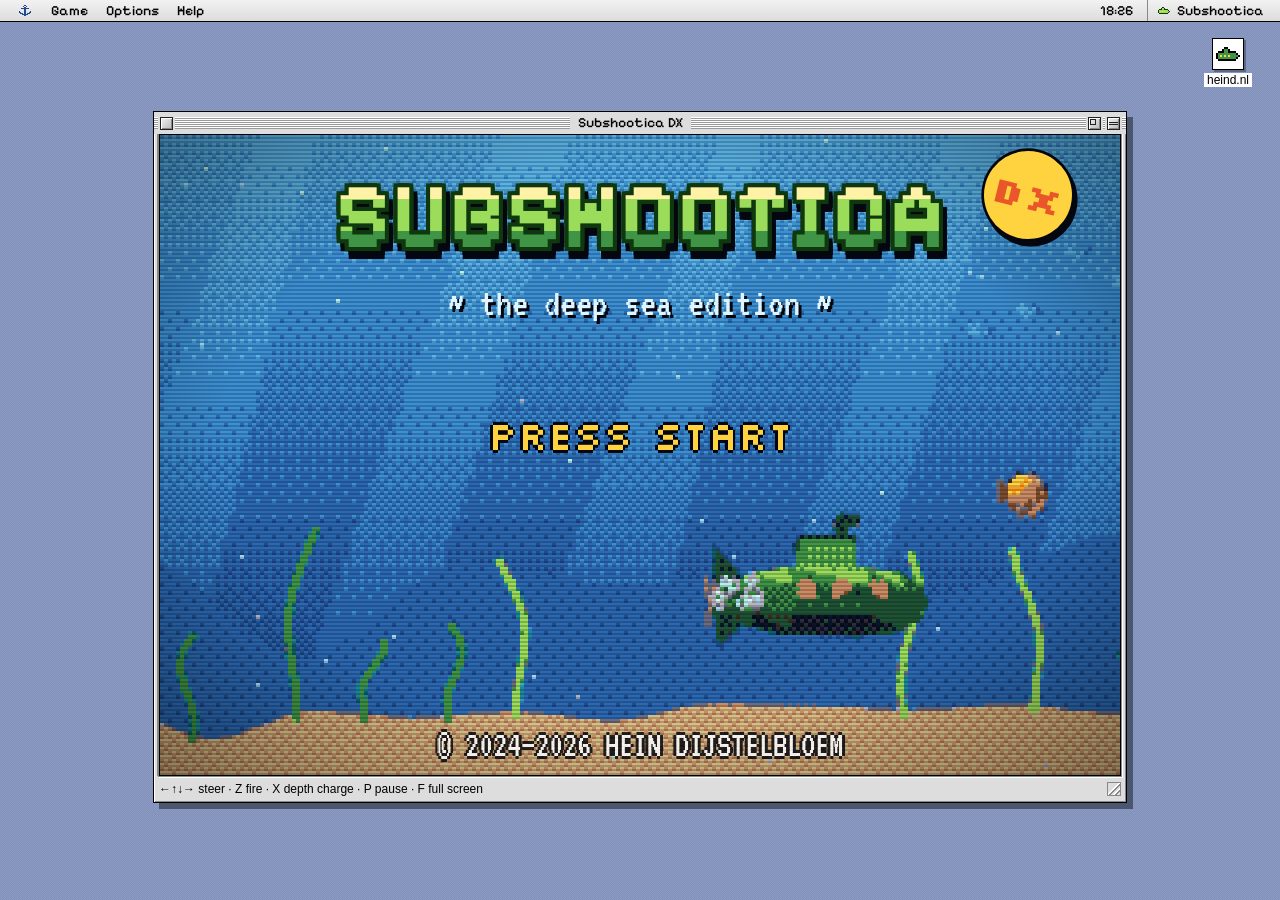
<file: subshootica-dx.html>
<!doctype html>
<html lang="en">
<head>
<meta charset="utf-8">
<meta name="viewport" content="width=device-width, initial-scale=1, viewport-fit=cover">
<title>Subshootica DX</title>
<meta name="description" content="Subshootica DX: a low-poly, dithered submarine shoot 'em up by Hein Dijstelbloem. Dive four zones deep and take back the Great Pearl from the Takoyaki Clan.">
<meta name="theme-color" content="#0b1530">
<meta property="og:type" content="website">
<meta property="og:title" content="Subshootica DX">
<meta property="og:description" content="Dive four zones deep and take back the Great Pearl from the Takoyaki Clan.">
<link rel="icon" href="data:image/svg+xml,%3Csvg xmlns='http://www.w3.org/2000/svg' viewBox='0 0 16 16' shape-rendering='crispEdges'%3E%3Crect width='16' height='16' fill='%230b1530'/%3E%3Crect x='2' y='7' width='12' height='5' fill='%233f9446'/%3E%3Crect x='6' y='4' width='4' height='3' fill='%239bdc5a'/%3E%3Crect x='4' y='9' width='2' height='1' fill='%23ffd23f'/%3E%3Crect x='8' y='9' width='2' height='1' fill='%23ffd23f'/%3E%3Crect x='14' y='8' width='1' height='3' fill='%23d9bd84'/%3E%3C/svg%3E">
<link rel="preconnect" href="https://fonts.googleapis.com">
<link rel="preconnect" href="https://fonts.gstatic.com" crossorigin>
<link href="https://fonts.googleapis.com/css2?family=Pixelify+Sans:wght@400;500;600;700&family=Silkscreen:wght@400;700&family=VT323&display=swap" rel="stylesheet">
<link rel="stylesheet" href="css/game.css">
</head>
<body>

<header class="menubar">
    <ul class="mb">
        <li class="mb-item">
            <button type="button" class="mb-btn mb-logo" aria-expanded="false" aria-label="Anchor menu"><i class="ico ico-anchor"></i></button>
            <ul class="mb-drop">
                <li><button type="button" data-act="about">About Subshootica DX&hellip;</button></li>
                <li class="sep"></li>
                <li><button type="button" data-act="home">Back to heind.nl</button></li>
            </ul>
        </li>
        <li class="mb-item">
            <button type="button" class="mb-btn" aria-expanded="false">Game</button>
            <ul class="mb-drop">
                <li><button type="button" data-act="new">New Game <kbd>N</kbd></button></li>
                <li><button type="button" data-act="pause">Pause <kbd>P</kbd></button></li>
                <li><button type="button" data-act="full"><i class="chk"></i>Full Screen <kbd>F</kbd></button></li>
                <li class="sep"></li>
                <li><button type="button" data-act="story">Story</button></li>
                <li><button type="button" data-act="scores">Hi-Scores</button></li>
                <li class="sep"></li>
                <li><button type="button" data-act="quit">Quit to Title</button></li>
            </ul>
        </li>
        <li class="mb-item">
            <button type="button" class="mb-btn" aria-expanded="false">Options</button>
            <ul class="mb-drop">
                <li><button type="button" data-opt="sfx"><i class="chk"></i>Sound Effects</button></li>
                <li><button type="button" data-opt="music"><i class="chk"></i>Music</button></li>
                <li class="sep"></li>
                <li><button type="button" data-opt="pal:sea"><i class="chk"></i>SeaOS Colour</button></li>
                <li><button type="button" data-opt="pal:dmg"><i class="chk"></i>DMG Green</button></li>
                <li><button type="button" data-opt="pal:vsub"><i class="chk"></i>Virtual Sub</button></li>
                <li class="sep"></li>
                <li><button type="button" data-opt="crt"><i class="chk"></i>Scanlines</button></li>
                <li class="sep"></li>
                <li><button type="button" data-opt="diff:rookie"><i class="chk"></i>Rookie</button></li>
                <li><button type="button" data-opt="diff:captain"><i class="chk"></i>Captain</button></li>
                <li><button type="button" data-opt="diff:kraken"><i class="chk"></i>Kraken</button></li>
            </ul>
        </li>
        <li class="mb-item">
            <button type="button" class="mb-btn" aria-expanded="false">Help</button>
            <ul class="mb-drop">
                <li><button type="button" data-act="howto">How to Play</button></li>
                <li><button type="button" data-act="zoom">Zoom Window</button></li>
            </ul>
        </li>
    </ul>
    <div class="mb-right"><span class="clock" id="clock"></span><span class="mb-app"><i class="ico ico-sub"></i><span class="hide-xs">Subshootica</span></span></div>
</header>

<main class="desk">
    <a class="desk-icon" href="index.html"><i class="di-home"></i><span>heind.nl</span></a>

    <section class="win gamewin" id="gamewin" aria-label="Subshootica DX">
        <div class="mac-title">
            <button type="button" class="box box-close" aria-label="Quit"></button>
            <span class="mt-name"><span>Subshootica DX</span></span>
            <button type="button" class="box box-zoom" aria-label="Zoom"></button>
            <button type="button" class="box box-shade" aria-label="Collapse"></button>
        </div>
        <div class="win-body game-body">
            <div id="screen" class="screen crt" data-mode="boot">
                <canvas id="game" width="240" height="160" aria-label="Game screen"></canvas>
                <button type="button" class="fs-exit" data-act="full" aria-label="Exit full screen">&#10005; EXIT FULL SCREEN <kbd>F</kbd></button>
                <div class="scan" aria-hidden="true"></div>
                <p id="loading" class="ov loading">LOADING&hellip;</p>

                <div class="ov hud" id="hud" hidden>
                    <div class="hud-top"><span>SCORE <b id="h-score">0000000</b></span><span id="h-depth">0 m</span><span>HI <b id="h-hi">0000000</b></span></div>
                    <div class="hud-bot"><span id="h-lives"></span><span id="h-bombs"></span><span id="h-power"></span><span id="h-extra" class="h-extra"></span></div>
                </div>
                <div class="ov bossbar" id="bossbar" hidden><span id="boss-name"></span><i><b id="boss-hp"></b></i></div>

                <div class="ov title" id="title" hidden>
                    <h1 class="logo" aria-label="Subshootica DX"><span class="logo-word"></span><span class="dx">DX</span></h1>
                    <p class="logo-sub">~ the deep sea edition ~</p>
                    <p class="press blink" id="press">PRESS START</p>
                    <div class="menu" id="title-menu" hidden>
                        <button type="button" data-act="new">NEW GAME</button>
                        <button type="button" data-act="story">STORY</button>
                        <button type="button" data-act="howto">HOW TO PLAY</button>
                        <button type="button" data-act="scores">HI-SCORES</button>
                        <button type="button" data-cycle="diff">LEVEL &#9664;<b>CAPTAIN</b>&#9654;</button>
                        <button type="button" data-act="full">FULL SCREEN <b>OFF</b></button>
                        <button type="button" data-cycle="pal">LOOK &#9664;<b>SEAOS COLOUR</b>&#9654;</button>
                    </div>
                    <p class="copy">&copy; 2024&ndash;2026 HEIN DIJSTELBLOEM</p>
                </div>

                <div class="ov card" id="card" hidden><small id="card-n">STAGE 1</small><b id="card-name"></b><span id="card-depth"></span></div>
                <div class="ov warn" id="warn" hidden><b class="blink">WARNING</b><span>A BOSS APPROACHES</span><strong id="warn-name"></strong><small id="warn-title"></small></div>
                <div class="ov toast" id="toast" hidden></div>

                <div class="ov talk" id="talk" hidden>
                    <img class="talk-face" id="talk-face" alt="">
                    <div class="talk-box"><b id="talk-who"></b><p id="talk-text"></p><i class="talk-more blink" aria-hidden="true">&#9660;</i></div>
                </div>

                <div class="ov panel tally" id="tally" hidden></div>

                <div class="ov panel" id="pause" hidden>
                    <h2>PAUSED</h2>
                    <div class="menu">
                        <button type="button" data-act="resume">RESUME</button>
                        <button type="button" data-act="restart">RESTART STAGE</button>
                        <button type="button" data-cycle="sound">SOUND <b>ON</b></button>
                        <button type="button" data-cycle="music">MUSIC <b>ON</b></button>
                        <button type="button" data-act="full">FULL SCREEN <b>OFF</b></button>
                        <button type="button" data-act="quit">QUIT TO TITLE</button>
                    </div>
                </div>

                <div class="ov panel" id="cont" hidden>
                    <h2>CONTINUE?</h2>
                    <b class="cont-n" id="cont-n">9</b>
                    <p id="cont-left"></p>
                    <div class="menu row"><button type="button" data-act="cont">YES!</button><button type="button" data-act="giveup">NO</button></div>
                </div>

                <div class="ov panel" id="over" hidden><h2 class="big">GAME OVER</h2><p id="over-score"></p><p class="dim">the Takoyaki Clan is having a party</p></div>

                <div class="ov panel" id="entry" hidden>
                    <h2>NEW HIGH SCORE!</h2>
                    <p id="entry-score"></p>
                    <form id="entry-form" autocomplete="off">
                        <label for="entry-in">YOUR INITIALS</label>
                        <input id="entry-in" maxlength="3" spellcheck="false" autocapitalize="characters" enterkeyhint="done">
                        <button type="submit" class="pbtn">OK</button>
                    </form>
                </div>

                <div class="ov panel" id="scores" hidden>
                    <h2>HI-SCORES</h2>
                    <ol class="scores" id="score-list"></ol>
                    <div class="menu" data-back="back"><button type="button" data-act="back">BACK</button></div>
                </div>

                <div class="ov panel howto" id="howto" hidden>
                    <h2>HOW TO PLAY</h2>
                    <div class="how-cols">
                        <dl class="keys">
                            <dt>&larr; &uarr; &darr; &rarr; / WASD</dt><dd>steer</dd>
                            <dt>Z / SPACE</dt><dd>torpedoes (hold)</dd>
                            <dt>X / SHIFT</dt><dd>depth charge</dd>
                            <dt>P / ESC</dt><dd>pause</dd>
                            <dt>F</dt><dd>full screen</dd>
                            <dt>TOUCH</dt><dd>drag to steer, auto-fire</dd>
                            <dt>GAMEPAD</dt><dd>works too</dd>
                        </dl>
                        <ul class="pus">
                            <li><i style="--c:#ff9a1f">P</i>power up (x4)</li>
                            <li><i style="--c:#2bb5c9">H</i>homing torpedoes</li>
                            <li><i style="--c:#ffd23f">B</i>Bub buddy</li>
                            <li><i style="--c:#5ab4e8">S</i>bubble shield</li>
                            <li><i style="--c:#6b6b80">D</i>depth charge</li>
                            <li><i style="--c:#3f9446">1</i>extra sub</li>
                        </ul>
                    </div>
                    <p class="tip">Destroy a whole squid formation or a takeaway box for a power-up. Pearls are points.</p>
                    <div class="menu" data-back="back"><button type="button" data-act="back">GOT IT</button></div>
                </div>

                <div class="ov credits" id="credits" hidden>
                    <div class="roll" id="roll">
                        <h2>SUBSHOOTICA DX</h2>
                        <p>a game by<br><b>HEIN DIJSTELBLOEM</b></p>
                        <p>based on <b>Subshootica</b> (2024),<br>the GameBoy-style original</p>
                        <h3>STARRING</h3>
                        <p>THE AUGURK <i>as itself</i><br>BUB <i>as co-pilot</i><br>THE GRIDDLE<br>LADY IKA<br>THE LURE<br>THE SQUID KING<br>the entire Takoyaki Clan</p>
                        <h3>MADE WITH</h3>
                        <p>vanilla JavaScript<br>a tiny software 3D renderer<br>ordered dithering<br>a WebAudio chiptune tracker<br>too many takoyaki puns</p>
                        <p class="small">no takoyaki were harmed in the making of this game.<br>several were eaten.</p>
                        <h3>YOUR SCORE</h3>
                        <p><b id="roll-score">0</b><br><i id="roll-diff"></i></p>
                        <h2 class="end">THE END</h2>
                        <p>thank you for playing!</p>
                    </div>
                </div>
            </div>
            <div class="touchbar" id="touchbar">
                <button type="button" class="tbtn" id="tb-bomb">DEPTH<br>CHARGE</button>
                <span class="tb-hint">drag anywhere to steer<br>auto-fire while touching</span>
                <button type="button" class="tbtn small" data-act="full" aria-label="Full screen">FULL</button>
                <button type="button" class="tbtn small" id="tb-pause" aria-label="Pause">II</button>
            </div>
        </div>
        <div class="win-status"><span id="status">&larr;&uarr;&darr;&rarr; steer &middot; Z fire &middot; X depth charge &middot; P pause &middot; F full screen</span><span class="grow"></span></div>
    </section>
</main>
<div id="dialogs"></div>

<script>window.SEA = window.SEA || {};</script>
<script src="js/dither.js"></script>
<script src="js/mesh.js"></script>
<script src="js/game-models.js"></script>
<script src="js/game-audio.js"></script>
<script src="js/game.js"></script>
</body>
</html>
</file>
<file: css/style.css>
/* heind.nl: deep dive edition. The OS around it is SeaOS 8.6 (Platinum appearance). */

:root {
    --plat: #dddddd;
    --plat-lt: #eeeeee;
    --plat-md: #bbbbbb;
    --plat-dk: #888888;
    --plat-dkr: #555555;
    --hl: #2a3f8f;
    --ink: #0b1530;
    --tip: #ffffcc;
    --yellow: #ffd23f;
    --orange: #ff9a1f;
    --red: #e8562a;
    --green: #9bdc5a;
    --pink: #ff4fd8;
    --f-ui: 'Charcoal', 'ChicagoFLF', 'Chicago', 'Pixelify Sans', 'Geneva', sans-serif;
    --f-small: 'Geneva', 'Verdana', 'Tahoma', sans-serif;
    --f-pixel: 'Silkscreen', 'Courier New', monospace;
    --f-term: 'VT323', 'Monaco', 'Courier New', monospace;
    --f-comic: 'Comic Neue', 'Comic Sans MS', 'Chalkboard SE', cursive;
    --f-serif: 'Times New Roman', Times, serif;
    --menu-h: 22px;
    --chrome-h: 92px;
    --cur-arrow: auto;
    --cur-point: pointer;
    --stripes: repeating-linear-gradient(180deg, #ffffff 0 1px, #999999 1px 2px);
}

*, *::before, *::after { box-sizing: border-box; }

html { scroll-behavior: smooth; scroll-padding-top: var(--chrome-h); }
@media (prefers-reduced-motion: reduce) { html { scroll-behavior: auto; } }

body {
    margin: 0;
    background: #04070f;
    color: var(--ink);
    font: 17px/1.5 var(--f-serif);
    overflow-x: hidden;
    cursor: var(--cur-arrow);
    -webkit-font-smoothing: none;
}
a, button, label, summary, [data-click] { cursor: var(--cur-point); }
body.cur-point { cursor: var(--cur-point); }
input { cursor: text; }
button:disabled { cursor: var(--cur-arrow); }

::selection { background: #ccccff; color: #000; }

#ocean {
    position: fixed;
    left: 0; top: 0;
    z-index: 0;
    image-rendering: pixelated;
    image-rendering: crisp-edges;
    will-change: transform;
    pointer-events: none;
}

main { position: relative; z-index: 10; }

a { color: #1f4a8f; }
a:visited { color: #6e1a2c; }
a:hover { color: var(--red); }

:focus-visible { outline: 2px solid #6b6bd6; outline-offset: 1px; }

/* ---------- reusable bits ---------- */
.blink { animation: blink 1s steps(1) infinite; }
.blink-slow { animation: blink 1.4s steps(1) infinite; }
@keyframes blink { 50% { opacity: 0; } }
.dim { opacity: 0.7; }

/* Platinum push button */
.btn {
    display: inline-flex;
    align-items: center;
    justify-content: center;
    gap: 6px;
    min-height: 26px;
    padding: 3px 14px;
    font: 500 14px/1 var(--f-ui);
    color: #000;
    background: linear-gradient(#fafafa, #dcdcdc 60%, #cfcfcf);
    border: 1px solid #000;
    border-radius: 5px;
    box-shadow: inset 1px 1px #fff, inset -1px -1px #9a9a9a;
    text-decoration: none;
    white-space: nowrap;
}
.btn:visited { color: #000; }
.btn:hover { color: #000; background: linear-gradient(#ffffff, #e6e6e6 60%, #d6d6d6); }
.btn:active, .btn[aria-pressed="true"] {
    color: #fff;
    background: linear-gradient(#5a5a5a, #7c7c7c);
    box-shadow: inset 1px 1px #333, inset -1px -1px #999;
}
.btn.big { min-height: 32px; font-size: 16px; padding: 6px 18px; }
.btn.default { box-shadow: inset 1px 1px #fff, inset -1px -1px #9a9a9a, 0 0 0 2px var(--plat), 0 0 0 5px #222; border-radius: 6px; margin: 4px; }

/* ---------- startup screen ---------- */
#boot {
    position: fixed; inset: 0;
    z-index: 9999;
    display: grid; place-items: center;
    background: #8c9cc4 repeating-conic-gradient(#7f8fb8 0 25%, #8c9cc4 0 50%) 0 0 / 2px 2px;
    font-family: var(--f-ui);
}
.boot-box {
    width: min(340px, 86vw);
    padding: 26px 24px 18px;
    text-align: center;
    background: var(--plat);
    border: 1px solid #000;
    box-shadow: inset 1px 1px #fff, inset -1px -1px var(--plat-dk), 3px 3px 0 rgba(0, 0, 0, 0.35);
}
.boot-face { width: 96px; height: 96px; margin: 0 auto 8px; background: var(--bub-a, none) center / 100% 100% no-repeat; image-rendering: pixelated; }
.boot-welcome { margin: 0 0 16px; font: 500 22px var(--f-ui); }
.boot-welcome b { font-weight: 700; color: var(--hl); }
.boot-bar { height: 12px; padding: 1px; border: 1px solid #000; background: #fff; box-shadow: inset 1px 1px var(--plat-dk); }
.boot-bar i {
    display: block; height: 100%; width: 0;
    background: repeating-linear-gradient(90deg, #4a5fbf 0 6px, #7f8fe0 6px 12px);
    transition: width 0.2s steps(4);
}
.boot-status { margin: 8px 0 0; font: 13px var(--f-small); }
.boot-ext { position: absolute; left: 16px; bottom: 16px; right: 16px; display: flex; flex-wrap: wrap; gap: 8px; }
.boot-ext i { width: 32px; height: 32px; background-size: 100% 100%; image-rendering: pixelated; }
#boot.out { animation: bootout 0.35s steps(4) forwards; }
@keyframes bootout { to { opacity: 0; visibility: hidden; } }

/* ---------- menu bar ---------- */
.menubar {
    position: fixed; top: 0; left: 0; right: 0;
    z-index: 90;
    height: var(--menu-h);
    display: flex; align-items: stretch;
    background: linear-gradient(#f2f2f2, #dcdcdc);
    border-bottom: 1px solid #000;
    font: 500 14px/1 var(--f-ui);
    user-select: none;
}
.mb { display: flex; margin: 0; padding: 0 0 0 8px; list-style: none; }
.mb-item { position: relative; }
.mb-btn {
    height: 100%;
    padding: 0 9px;
    display: flex; align-items: center;
    font: inherit; color: #000;
    background: none; border: 0;
}
.mb-btn[aria-expanded="true"] { background: var(--hl); color: #fff; }
.mb-logo .ico { width: 16px; height: 16px; }
.mb-logo[aria-expanded="true"] .ico { filter: invert(1) brightness(2); }
.mb-drop {
    position: absolute; left: 0; top: 100%;
    min-width: 210px;
    margin: 0; padding: 3px 0;
    list-style: none;
    background: var(--plat-lt);
    border: 1px solid #000;
    box-shadow: inset 1px 1px #fff, 2px 2px 0 rgba(0, 0, 0, 0.4);
    display: none;
}
.mb-btn[aria-expanded="true"] + .mb-drop { display: block; }
.mb-drop li.sep { height: 1px; margin: 4px 1px; background: var(--plat-dk); box-shadow: 0 1px #fff; }
.mb-drop button {
    display: flex; align-items: center; gap: 4px; width: 100%;
    padding: 4px 14px 4px 6px;
    font: 500 14px/1 var(--f-ui); color: #000;
    background: none; border: 0; text-align: left;
    white-space: nowrap;
}
.mb-drop button:hover:not(:disabled), .mb-drop button:focus-visible { background: var(--hl); color: #fff; outline: none; }
.mb-drop button:disabled { color: var(--plat-dk); }
.mb-drop small, .mb-drop kbd { margin-left: auto; padding-left: 18px; font: 12px var(--f-small); opacity: 0.75; }
.chk { display: inline-block; width: 14px; flex: none; font-style: normal; text-align: center; }
.on > button .chk::before { content: '✓'; font: 700 13px/1 var(--f-small); }
.mb-drop button:not(:has(.chk)) { padding-left: 24px; }

.mb-right { margin-left: auto; display: flex; align-items: center; gap: 4px; padding-right: 8px; }
.clock { padding: 0 10px; font: 500 14px var(--f-ui); }
.mb-app { display: flex; align-items: center; gap: 5px; padding: 0 8px; border-left: 1px solid var(--plat-dk); height: 100%; }

/* ---------- browser window ---------- */
.browser {
    position: fixed; top: var(--menu-h); left: 0; right: 0;
    z-index: 60;
    background: var(--plat);
    border-bottom: 1px solid #000;
    box-shadow: inset 0 -1px var(--plat-dk), 0 2px 0 rgba(0, 0, 0, 0.25);
    font-family: var(--f-ui);
}

.mac-title {
    position: relative;
    display: flex; align-items: center; gap: 6px;
    height: 22px;
    padding: 0 6px;
    background: var(--stripes) center / 100% 12px no-repeat, var(--plat);
    font: 500 14px/1 var(--f-ui);
    color: #000;
    user-select: none;
    white-space: nowrap;
    overflow: hidden;
}
.mt-name { flex: 1; min-width: 0; text-align: center; overflow: hidden; }
.mt-name > span { display: inline-block; max-width: 100%; padding: 0 8px; background: var(--plat); overflow: hidden; text-overflow: ellipsis; vertical-align: middle; }
.box {
    position: relative;
    flex: none;
    width: 13px; height: 13px;
    padding: 0;
    background: linear-gradient(135deg, #f4f4f4, #b8b8b8);
    border: 1px solid #222;
    box-shadow: inset 1px 1px #fff, inset -1px -1px #888, 0 0 0 2px var(--plat);
}
.box:active { background: linear-gradient(135deg, #888, #bbb); }
.box-zoom::after { content: ''; position: absolute; left: 1px; top: 1px; width: 6px; height: 6px; border: 1px solid #222; }
.box-shade::after { content: ''; position: absolute; left: 1px; right: 1px; top: 4px; height: 3px; border-top: 1px solid #222; border-bottom: 1px solid #222; }
.inactive > .mac-title { background: var(--plat); color: var(--plat-dk); }
.inactive > .mac-title .box { visibility: hidden; }

.chrome-tools { display: flex; align-items: center; gap: 4px; padding: 4px 8px 6px; border-top: 1px solid var(--plat-dk); box-shadow: inset 0 1px #fff; }
.tool {
    display: flex; flex-direction: column; align-items: center; gap: 1px;
    min-width: 52px; padding: 2px 4px;
    font: 12px/1 var(--f-small); color: #000;
    background: none; border: 1px solid transparent; border-radius: 3px;
}
.tool:hover { border-color: #fff var(--plat-dk) var(--plat-dk) #fff; }
.tool:active { border-color: var(--plat-dk) #fff #fff var(--plat-dk); background: var(--plat-md); }
.ti { display: block; width: 24px; height: 24px; background-size: 100% 100%; image-rendering: pixelated; }
.ti-up { background-image: var(--ti-up, none); }
.ti-down { background-image: var(--ti-down, none); }
.ti-home { background-image: var(--ti-home, none); }
.ti-reload { background-image: var(--ti-reload, none); }

.address { display: flex; align-items: center; gap: 6px; flex: 1; min-width: 0; margin-left: 8px; font: 500 14px var(--f-ui); }
.address input {
    flex: 1; min-width: 0;
    height: 24px; padding: 0 6px;
    font: 13px var(--f-small); color: #000;
    background: #fff;
    border: 1px solid #000;
    box-shadow: inset 1px 1px var(--plat-dk), 0 0 0 1px #fff, 0 0 0 2px var(--plat-dk);
}
.address input:focus { outline: none; box-shadow: inset 1px 1px var(--plat-dk), 0 0 0 2px #9999ff; }

.throbber {
    flex: none;
    width: 40px; height: 40px;
    background: #0b1530;
    border: 1px solid #000;
    box-shadow: 0 0 0 1px #fff, 0 0 0 2px var(--plat-dk);
    display: grid; place-items: center;
    overflow: hidden;
}
.throbber i {
    width: 22px; height: 22px;
    background-image: var(--throb, none);
    background-size: 100% 100%;
    image-rendering: pixelated;
}
.busy .throbber i { animation: throb 0.5s steps(4) infinite; }
@keyframes throb { to { transform: rotate(360deg); } }

.ico { display: inline-block; width: 16px; height: 16px; flex: none; background-size: 100% 100%; image-rendering: pixelated; }
.ico-globe { background-image: var(--ico-globe, none); }
.ico-page { background-image: var(--ico-page, none); }
.ico-anchor { background-image: var(--ico-anchor, none); }
.ico-snd { background-image: var(--ico-snd, none); }
.ico-midi { background-image: var(--ico-midi, none); }
.ico-turbo { background-image: var(--ico-turbo, none); }
.ico-night { background-image: var(--ico-night, none); }

/* ---------- hero (surface) ---------- */
#surface { height: 100vh; height: 100svh; min-height: 560px; position: relative; }
.hero {
    position: absolute; left: 0; right: 0; top: var(--chrome-h); bottom: 24%;
    display: flex; flex-direction: column; align-items: center; justify-content: center;
    gap: 10px;
    padding: 0 16px;
    text-align: center;
}
.hero-pre { margin: 0; font: 22px var(--f-term); color: #fff; text-shadow: 2px 2px 0 #0b1530; }

.wordart {
    margin: 0;
    display: flex; flex-direction: column; align-items: center;
    font: 700 clamp(30px, 8.2vw, 104px)/0.95 var(--f-pixel);
    letter-spacing: 0.02em;
    text-transform: uppercase;
}
.wa-line { display: flex; }
.wa-l {
    display: inline-block;
    background: linear-gradient(180deg, #fff1a6 0%, #ffd23f 38%, #ff9a1f 56%, #e8562a 80%, #b52a2a 100%);
    -webkit-background-clip: text; background-clip: text;
    color: transparent;
    filter: drop-shadow(2px 2px 0 #6e1a2c) drop-shadow(2px 2px 0 #3d2a1e) drop-shadow(0 0 1px #fff);
    animation: bob 1.2s steps(3) infinite;
    animation-delay: calc(var(--i) * -0.1s);
}
.wa-line:last-child .wa-l {
    background-image: linear-gradient(180deg, #ffffff 0%, #b5f1e8 35%, #2bb5c9 55%, #1f4a8f 85%, #0b1530 100%);
    filter: drop-shadow(2px 2px 0 #0b1530) drop-shadow(2px 2px 0 #04070f) drop-shadow(0 0 1px #fff);
}
@keyframes bob { 0%, 100% { transform: translateY(0); } 50% { transform: translateY(-0.07em); } }

.hero-tag {
    margin: 4px 0 0;
    font: italic 700 clamp(18px, 2.6vw, 26px) var(--f-comic);
    color: #fff;
    text-shadow: 2px 2px 0 #0b1530, -1px -1px 0 #0b1530, 1px -1px 0 #0b1530, -1px 1px 0 #0b1530;
}

.marquee {
    width: min(720px, 100%);
    overflow: hidden;
    background: #04070f;
    color: var(--yellow);
    font: 20px/26px var(--f-term);
    border: 1px solid #000;
    box-shadow: 0 0 0 1px #fff, 0 0 0 2px var(--plat-dk);
}
.marquee-track { display: flex; width: max-content; animation: marquee 28s steps(280) infinite; }
.marquee-track span { padding-right: 40px; white-space: nowrap; }
@keyframes marquee { to { transform: translateX(-50%); } }

.hero-row { display: flex; flex-wrap: wrap; align-items: center; justify-content: center; gap: 14px; margin-top: 6px; }
.btn-dive { min-height: 38px; font-size: 20px; padding: 6px 22px; background: linear-gradient(#fff1a6, #ffd23f 60%, #ff9a1f); }
.btn-dive:hover { background: linear-gradient(#ffffff, #fff1a6 60%, #ffd23f); }

.counter { display: inline-flex; align-items: center; gap: 8px; font: 18px var(--f-term); color: #fff; text-shadow: 1px 1px 0 #0b1530; }
.counter-digits { display: inline-flex; gap: 2px; }
.counter-digits b {
    width: 16px; height: 24px;
    display: grid; place-items: center;
    background: linear-gradient(#222 0 50%, #000 50%);
    color: #9bdc5a;
    font: 22px/1 var(--f-term);
    border: 1px solid #6b6b80;
    text-shadow: 0 0 4px #9bdc5a;
}
.hero-hint { margin: 2px 0 0; font: 17px var(--f-term); color: #dff4ff; opacity: 0.9; text-shadow: 1px 1px 0 #0b1530; }

/* ---------- zones ---------- */
.zone { position: relative; }
#sunlit   { padding: 18vh 16px 22vh; }
#twilight { padding: 26vh 16px 30vh; }
#midnight { padding: 30vh 16px 34vh; }
#abyss    { padding: 30vh 16px 34vh; }
#hadal    { padding: 34vh 16px 0; min-height: 130vh; }

.zone-sign {
    max-width: 640px;
    margin: 0 auto 14vh;
    text-align: center;
    color: #fff;
    font-family: var(--f-term);
    text-shadow: 2px 2px 0 rgba(4, 7, 15, 0.8);
}
.zs-depth {
    display: inline-block;
    padding: 2px 10px;
    font: 20px var(--f-term);
    color: #04070f;
    background: var(--sign, var(--yellow));
    text-shadow: none;
    box-shadow: 3px 3px 0 rgba(4, 7, 15, 0.6);
}
.zs-title {
    margin: 10px 0 0;
    font: 700 clamp(30px, 6vw, 64px)/1 var(--f-pixel);
    text-transform: uppercase;
    color: var(--sign, var(--yellow));
    text-shadow: 3px 3px 0 rgba(4, 7, 15, 0.85), 0 0 18px var(--sign-glow, transparent);
}
.zs-sub { display: block; margin-top: 4px; font: 16px var(--f-pixel); letter-spacing: 3px; opacity: 0.75; }
.zone-sign p { margin: 10px 0 0; font: 22px/1.2 var(--f-term); }
.zone-sign::before, .zone-sign::after {
    content: '';
    display: block;
    height: 6px;
    margin: 12px auto;
    width: 70%;
    background: repeating-linear-gradient(90deg, var(--sign, var(--yellow)) 0 6px, transparent 6px 12px);
    opacity: 0.6;
}
.sign-sunlit   { --sign: #ffd23f; }
.sign-twilight { --sign: #6fdde0; --sign-glow: rgba(111, 221, 224, 0.4); }
.sign-midnight { --sign: #c08cff; --sign-glow: rgba(138, 60, 255, 0.6); }
.sign-abyss    { --sign: #9bdc5a; --sign-glow: rgba(155, 220, 90, 0.5); }
.sign-hadal    { --sign: #6b6b80; color: #8b93a8; }

/* ---------- Platinum windows ---------- */
.win {
    position: relative;
    max-width: 760px;
    margin: 0 auto 18vh;
    padding: 0 5px 5px;
    background: var(--plat);
    border: 1px solid #000;
    box-shadow: inset 1px 1px #fff, inset -1px -1px var(--plat-dk), 6px 6px 0 rgba(4, 7, 15, 0.45);
}
.win:last-child { margin-bottom: 0; }
.win.w-left { margin-left: max(0px, calc(50% - 470px)); }
.win.w-right { margin-right: max(0px, calc(50% - 470px)); }
.win.dragging { z-index: 40; box-shadow: inset 1px 1px #fff, inset -1px -1px var(--plat-dk), 12px 12px 0 rgba(4, 7, 15, 0.35); }
.win.raised { z-index: 30; }
.win > .mac-title { margin: 0 -5px; cursor: var(--cur-arrow); touch-action: none; }
.win[data-alias] > .mac-title .mt-name > span { font-style: italic; }
.win-body {
    padding: 22px;
    border: 1px solid #000;
    box-shadow: 0 0 0 1px var(--plat-dk), -1px -1px 0 1px var(--plat-dk), 1px 1px 0 1px #fff;
    overflow: hidden;
}
.win.min { max-width: 320px; padding-bottom: 0; }
.win.min .win-body, .win.min .win-status { display: none; }
.win-status {
    display: flex; align-items: center; gap: 8px;
    margin-top: 5px;
    font: 12px/1 var(--f-small);
    color: #000;
}
.win-status span:first-child { flex: 1; }
.win-status span { padding: 2px 0; }
.grow {
    width: 14px; height: 14px; flex: none;
    border: 1px solid var(--plat-dk);
    background: linear-gradient(135deg, transparent 0 45%, #fff 45% 52%, #888 52% 60%, transparent 60% 70%, #fff 70% 76%, #888 76% 84%, transparent 84%);
}

/* about page: classic white homepage on bubble wallpaper */
.page-about {
    background: #fff var(--tex-bubbles, none) repeat;
    background-size: 128px;
    image-rendering: pixelated;
}
.about-grid { display: grid; grid-template-columns: auto 1fr; gap: 24px; align-items: start; }
.about-text { background: rgba(255, 255, 255, 0.88); padding: 10px 14px; border: 1px dashed #2bb5c9; }
.polaroid {
    margin: 0;
    padding: 10px 10px 4px;
    background: #fff;
    border: 1px solid #b4b4c4;
    box-shadow: 4px 4px 0 rgba(11, 21, 48, 0.3);
    transform: rotate(-3deg);
    width: max-content;
}
.polaroid figcaption { font: 700 20px var(--f-comic); text-align: center; color: #1f4a8f; }
.dither-box { position: relative; width: 210px; aspect-ratio: 1; background: #0b1530; overflow: hidden; }
.dither-box > * {
    position: absolute; inset: 0;
    width: 100%; height: 100%;
    object-fit: cover;
    image-rendering: pixelated;
}
.dither-box img { opacity: 0; transition: opacity 0.2s steps(3); }
.dither-box:hover img, .dither-box.fallback img { opacity: 1; }
.dither-box.fallback img { filter: contrast(1.2) saturate(1.3); }
.rainbow {
    margin: 0 0 6px;
    font: 700 34px/1.1 var(--f-comic);
    background: linear-gradient(90deg, #e8562a, #ff9a1f, #ffd23f, #3f9446, #2a68b3, #8a3cff);
    -webkit-background-clip: text; background-clip: text;
    color: transparent;
}
.about-text h4 { margin: 14px 0 4px; font: 700 16px var(--f-pixel); text-transform: uppercase; color: #1b8a99; }
.mood { font: 20px var(--f-term); background: #0b1530; color: var(--green); padding: 2px 8px; display: inline-block; }
.caret { animation: blink 0.8s steps(1) infinite; }
.bullets { margin: 0; padding-left: 0; list-style: none; }
.bullets li { padding-left: 22px; position: relative; margin: 3px 0; }
.bullets li::before {
    content: ''; position: absolute; left: 2px; top: 0.45em;
    width: 10px; height: 10px;
    background: radial-gradient(circle at 35% 35%, #fff 0 20%, #6fdde0 22% 60%, #1b8a99 62%);
    border-radius: 50%;
    animation: bob 1.6s steps(2) infinite;
}

/* toolbox: terminal with progress bars */
.w-tools { max-width: 520px; }
.page-tools { background: #04070f; color: #b4b4c4; font: 20px/1.3 var(--f-term); }
.term { margin: 0 0 12px; color: var(--green); }
.term.dim { margin: 12px 0 0; color: #6b6b80; }
.skills { list-style: none; margin: 0; padding: 0; display: grid; gap: 8px; }
.skills li { display: grid; grid-template-columns: 110px 1fr 46px; align-items: center; gap: 10px; }
.bar {
    height: 16px;
    padding: 1px;
    background: #fff;
    border: 1px solid #000;
    display: flex; gap: 1px;
}
.bar i { flex: 1; background: transparent; }
.bar i.on { background: repeating-linear-gradient(90deg, #4a5fbf 0 50%, #7f8fe0 50% 100%); }
.skills .pct { text-align: right; color: var(--yellow); }

/* cargo hold: wooden crates on planks */
.w-cargo { max-width: 1040px; }
.page-cargo {
    background: #3d2a1e var(--tex-planks, none) repeat;
    background-size: 128px;
    image-rendering: pixelated;
    color: #fff1a6;
}
.cargo-head { text-align: center; margin-bottom: 20px; }
.stencil {
    margin: 0;
    font: 700 clamp(26px, 4.5vw, 44px)/1 var(--f-pixel);
    text-transform: uppercase;
    color: var(--yellow);
    letter-spacing: 2px;
    text-shadow: 3px 3px 0 #000;
}
.cargo-head p { margin: 8px auto 14px; max-width: 540px; font: 20px/1.2 var(--f-term); color: #f2c6a0; text-shadow: 1px 1px 0 #000; }
.filters { display: flex; flex-wrap: wrap; gap: 8px; justify-content: center; }

.b88 {
    width: 88px; height: 31px;
    display: inline-grid; place-items: center;
    padding: 0;
    font: 700 9px/1 var(--f-pixel);
    letter-spacing: 0.5px;
    text-align: center;
    text-decoration: none;
    color: #fff;
    border: 1px solid #000;
    box-shadow: inset 1px 1px rgba(255, 255, 255, 0.5), inset -1px -1px rgba(0, 0, 0, 0.5);
    image-rendering: pixelated;
    position: relative;
    overflow: hidden;
}
.b88 small { display: block; font: 13px/1 var(--f-term); letter-spacing: 0; opacity: 0.9; }
.b88[aria-pressed="true"] { outline: 2px solid var(--yellow); outline-offset: 2px; }
.b88[aria-pressed="false"] { filter: saturate(0.5) brightness(0.8); }
.b88:hover { filter: none; }
.s-all { background: linear-gradient(#1f4a8f, #0b1530); }
.s-human { background: repeating-linear-gradient(45deg, #3f9446 0 4px, #1e5234 4px 8px); }
.s-partial-ai { background: linear-gradient(90deg, #2a68b3, #8a3cff); }
.s-full-ai { background: linear-gradient(90deg, #ff4fd8, #ff9a1f, #ffd23f); color: #0b1530; }

.crates { list-style: none; margin: 0; padding: 0; display: grid; grid-template-columns: repeat(auto-fill, minmax(260px, 1fr)); gap: 22px; }
.crate {
    position: relative;
    display: flex; flex-direction: column;
    background: #f2c6a0 var(--tex-crate, none);
    background-size: 64px;
    border: 3px solid #3d2a1e;
    box-shadow: inset 0 0 0 3px #c98a64, 5px 5px 0 rgba(0, 0, 0, 0.5);
    padding: 12px 12px 10px;
    color: #3d2a1e;
    font: 17px/1.35 var(--f-serif);
    transform: rotate(var(--r, 0deg));
}
.crate:hover { animation: wobble 0.5s steps(2) infinite; }
@keyframes wobble { 0%, 100% { transform: rotate(var(--r, 0deg)); } 50% { transform: rotate(calc(var(--r, 0deg) * -1)) translateY(-2px); } }
.crate .dither-box { width: 100%; aspect-ratio: 4 / 3; border: 2px solid #3d2a1e; }
.crate .stamp {
    position: absolute; right: 8px; top: 8px;
    transform: rotate(var(--sr, -6deg));
    pointer-events: none;
    box-shadow: 2px 2px 0 rgba(0, 0, 0, 0.5);
}
.crate h3 { margin: 10px 0 4px; font: 700 18px/1.1 var(--f-pixel); text-transform: uppercase; }
.crate h3 a { color: #0b1530; text-decoration: none; }
.crate h3 a:hover { color: var(--red); text-decoration: underline; }
.crate p { margin: 0 0 8px; }
.crate-meta { margin-top: auto !important; font: 17px/1.1 var(--f-term); color: #6e1a2c; }
.crate-links { display: flex; gap: 8px; margin: 2px 0 0 !important; }
.crate-links .btn { font-size: 13px; min-height: 24px; padding: 3px 10px; }
.cargo-foot { display: flex; flex-wrap: wrap; gap: 12px; justify-content: center; margin-top: 26px; }

/* captain's log: yellowed paper */
.page-log { background: #fff1a6 var(--tex-paper, none); background-size: 128px; color: #3d2a1e; }
.log-title { margin: 0; font: italic 700 40px/1 var(--f-serif); color: #6e1a2c; text-align: center; text-decoration: underline double; }
.log-sub { margin: 6px 0 18px; text-align: center; font-style: italic; }
.log { list-style: none; margin: 0; padding: 0; }
.log li { padding: 14px 0; border-top: 2px dotted #c98a64; }
.log time { font: 18px var(--f-term); color: #b52a2a; }
.log h4 { margin: 2px 0 4px; font: 700 22px/1.15 var(--f-serif); }
.log h4 a { color: #0b1530; }
.log p { margin: 0; }
.tape { margin: 18px -22px -22px; padding: 10px; text-align: center; background: repeating-linear-gradient(-45deg, #ffd23f 0 14px, #000 14px 28px); }
.tape span { display: inline-block; padding: 3px 10px; background: #000; color: var(--yellow); font: 700 12px var(--f-pixel); }

.w-photo { max-width: 460px; }
.page-photo { background: #0b1530; color: #dff4ff; text-align: center; font: 17px/1.4 var(--f-serif); }
.ascii { margin: 0 auto 8px; display: inline-block; text-align: left; font: 18px/1 var(--f-term); color: #6fdde0; }

/* send a signal: green phosphor + sonar */
.page-signal {
    display: grid; grid-template-columns: auto 1fr; gap: 26px; align-items: center;
    background: #020a06 var(--tex-scan, none);
    color: var(--green);
    font: 20px/1.3 var(--f-term);
}
.page-signal h3 { margin: 0 0 6px; font: 700 40px/1 var(--f-pixel); color: var(--green); text-shadow: 0 0 10px rgba(155, 220, 90, 0.6); }
.page-signal p { margin: 0 0 14px; }
.signal-btns { display: flex; flex-wrap: wrap; gap: 10px; margin-bottom: 14px; }
.coords { opacity: 0.7; font-size: 17px; }
.sonar {
    position: relative;
    width: 200px; aspect-ratio: 1;
    border-radius: 50%;
    background:
        radial-gradient(circle, transparent 0 24%, rgba(155, 220, 90, 0.35) 24.5% 25%, transparent 25.5% 49%, rgba(155, 220, 90, 0.35) 49.5% 50%, transparent 50.5% 74%, rgba(155, 220, 90, 0.35) 74.5% 75%, transparent 75.5%),
        linear-gradient(transparent 49.6%, rgba(155, 220, 90, 0.3) 49.6% 50.4%, transparent 50.4%),
        linear-gradient(90deg, transparent 49.6%, rgba(155, 220, 90, 0.3) 49.6% 50.4%, transparent 50.4%),
        #031a0c;
    border: 3px solid #1e5234;
    box-shadow: 0 0 0 3px #000, 0 0 20px rgba(155, 220, 90, 0.3);
    overflow: hidden;
}
.sweep { position: absolute; inset: 0; border-radius: 50%; background: conic-gradient(from 0deg, rgba(155, 220, 90, 0.6), rgba(155, 220, 90, 0) 25%); animation: throb 3s steps(24) infinite; }
.blip { position: absolute; width: 6px; height: 6px; background: var(--green); box-shadow: 0 0 6px var(--green); animation: blink 3s steps(1) infinite; }
.b1 { left: 64%; top: 30%; }
.b2 { left: 28%; top: 62%; animation-delay: -1s; }
.b3 { left: 70%; top: 70%; animation-delay: -2s; }
.sonar-you { position: absolute; left: 50%; top: 50%; transform: translate(-50%, -50%); font: 14px var(--f-term); color: #fff1a6; }
.sonar-you::before { content: ''; display: block; width: 4px; height: 4px; margin: 0 auto 2px; background: #fff1a6; }

/* guestbook: comic sans on a starry page, obviously */
.w-guest { max-width: 620px; }
.page-guest { background: #11214a var(--tex-stars, none); background-size: 128px; color: #dff4ff; font: 17px/1.4 var(--f-comic); }
.guest-title { margin: 0 0 4px; font: 700 30px var(--f-comic); color: var(--pink); text-shadow: 2px 2px 0 #000; }
.guest-form { display: flex; flex-wrap: wrap; gap: 10px; align-items: end; margin: 12px 0 16px; }
.guest-form label { display: flex; flex-direction: column; font: 16px var(--f-term); color: var(--yellow); }
.guest-form input {
    font: 17px var(--f-comic);
    padding: 3px 6px;
    background: #fff; color: var(--ink);
    border: 1px solid #000;
    box-shadow: inset 1px 1px var(--plat-dk);
    width: 180px;
}
.guest-form label:nth-child(2) input { width: 240px; }
.guest-list { list-style: none; margin: 0; padding: 0; display: grid; gap: 8px; max-height: 300px; overflow-y: auto; }
.guest-list li { padding: 8px 10px; background: rgba(4, 7, 15, 0.6); border: 1px dashed #8a3cff; }
.guest-list b { color: var(--green); }
.guest-list time { float: right; font: 15px var(--f-term); opacity: 0.6; }

/* the bottom */
.bottom { max-width: 680px; margin: 0 auto; padding-bottom: 220px; text-align: center; color: #5a6a88; font: 20px/1.4 var(--f-term); }
.deep-fact { margin: 0 0 14px; }
.deep-fact b { color: #8b93a8; }
.webring { display: flex; justify-content: center; flex-wrap: wrap; gap: 14px; margin: 34px 0 20px; color: #6b6b80; }
.webring a { color: #6fdde0; }
.buttons88 { display: flex; flex-wrap: wrap; gap: 6px; justify-content: center; margin-bottom: 26px; opacity: 0.75; }
.buttons88 .b88:hover { opacity: 1; }
.resurface { color: #6fdde0; background: linear-gradient(#183268, #0b1530); border-color: #3b8fd4; box-shadow: none; }
.resurface:visited { color: #6fdde0; }
.resurface:hover { color: #fff1a6; background: linear-gradient(#1f4a8f, #183268); }
.copyright { margin-top: 20px; font-size: 16px; color: #3b4660; }

/* ---------- Bub, in a Balloon Help balloon ---------- */
.bub {
    position: fixed;
    right: 14px; bottom: 12px;
    z-index: 70;
    display: flex; flex-direction: column; align-items: flex-end;
    pointer-events: none;
}
.bub > * { pointer-events: auto; }
.bub-sprite {
    width: 96px; height: 96px;
    padding: 0;
    background: var(--bub-a, none) center / 100% 100% no-repeat;
    image-rendering: pixelated;
    border: 0;
    animation: bubbob 1.4s steps(2) infinite;
}
.bub-sprite.puffed { background-image: var(--bub-b, none); }
@keyframes bubbob { 50% { transform: translateY(-4px); } }
.bub-say {
    position: relative;
    max-width: min(290px, calc(100vw - 40px));
    margin-bottom: 8px; margin-right: 34px;
    padding: 10px 26px 10px 12px;
    background: var(--tip);
    color: #000;
    border: 1px solid #000;
    border-radius: 12px;
    box-shadow: 3px 3px 0 rgba(0, 0, 0, 0.35);
    font: 13px/1.4 var(--f-small);
}
.bub-say::after {
    content: '';
    position: absolute; right: 22px; bottom: -13px;
    width: 16px; height: 13px;
    background: #000;
    clip-path: polygon(0 0, 100% 0, 85% 100%);
}
.bub-say::before {
    content: '';
    position: absolute; right: 23px; bottom: -11px;
    width: 14px; height: 12px;
    background: var(--tip);
    clip-path: polygon(0 0, 100% 0, 85% 100%);
    z-index: 1;
}
.bub-say p { margin: 0; }
.bub-x { position: absolute; right: 6px; top: 4px; width: 11px; height: 11px; padding: 0; background: linear-gradient(135deg, #f4f4f4, #b8b8b8); border: 1px solid #222; }

/* ---------- Control Strip ---------- */
.cstrip {
    position: fixed; left: 0; bottom: 12px;
    z-index: 70;
    display: flex; align-items: stretch;
    height: 26px;
    font-family: var(--f-small);
}
.cs-mods {
    display: flex; align-items: stretch;
    background: linear-gradient(#e6e6e6, #b8b8b8);
    border: 1px solid #000; border-left: 0;
    box-shadow: inset 0 1px #fff, inset 0 -1px #888;
}
.cstrip.collapsed .cs-mods { display: none; }
.cs-mod {
    width: 32px; padding: 0;
    display: grid; place-items: center;
    background: none; border: 0;
    border-right: 1px solid #888; box-shadow: 1px 0 #fff;
}
.cs-mod .ico { opacity: 0.45; }
.cs-mod[aria-pressed="true"] { background: linear-gradient(#9aa6d8, #c8d0f0); }
.cs-mod[aria-pressed="true"] .ico { opacity: 1; }
.cs-mod:active { background: #888; }
.cs-np { width: 130px; overflow: hidden; display: flex; align-items: center; font-size: 12px; white-space: nowrap; padding: 0 4px; }
.cs-np[hidden] { display: none; }
.cs-np span { display: inline-block; animation: np 6s steps(60) infinite; }
@keyframes np { from { transform: translateX(130px); } to { transform: translateX(-100%); } }
.cs-tab {
    width: 14px; padding: 0;
    background: linear-gradient(90deg, #d6d6d6, #a8a8a8);
    border: 1px solid #000; border-left: 0;
    border-radius: 0 6px 6px 0;
    box-shadow: inset 1px 1px #fff;
}
.cs-tab::before { content: ''; display: block; width: 4px; height: 12px; margin: 0 auto; background: repeating-linear-gradient(#555 0 1px, transparent 1px 3px); }

/* ---------- alerts & dialogs ---------- */
.dlg-back {
    position: fixed; inset: 0;
    z-index: 200;
    display: grid; place-items: center;
    padding: 16px;
    background: rgba(4, 7, 15, 0.25);
}
.dlg {
    width: min(440px, 100%);
    background: var(--plat);
    border: 1px solid #000;
    box-shadow: inset 1px 1px #fff, inset -1px -1px var(--plat-dk), 0 0 0 1px var(--plat), 0 0 0 2px #000, 5px 5px 0 rgba(0, 0, 0, 0.45);
    animation: pop 0.2s steps(3);
}
@keyframes pop { from { transform: scale(0.7); } }
.dlg .mac-title { border-bottom: 1px solid var(--plat-dk); }
.dlg-body { display: flex; gap: 16px; padding: 16px 18px 6px; font: 13px/1.45 var(--f-small); color: #000; }
.dlg-body p { margin: 0 0 8px; }
.dlg-body p:first-child b { font: 600 15px/1.3 var(--f-ui); }
.dlg-ico { flex: none; width: 48px; height: 48px; background-size: 100% 100%; image-rendering: pixelated; }
.dlg-ico.stop { background-image: var(--ai-stop, none); }
.dlg-ico.caution { background-image: var(--ai-caution, none); }
.dlg-ico.note { background-image: var(--bub-a, none); }
.dlg-ico.bomb { background-image: var(--ai-bomb, none); }
.dlg-ico.gold { background-image: var(--ai-gold, none); }
.dlg-ico.sub { background-image: var(--ai-sub, none); }
.dlg-btns { display: flex; gap: 10px; justify-content: flex-end; align-items: center; padding: 8px 16px 14px; flex-wrap: wrap; }
.dlg-btns .btn { min-width: 76px; }
.note-paper { padding: 14px; background: #fff1a6; font: 700 20px/1.3 var(--f-comic); color: #3d2a1e; transform: rotate(-1deg); box-shadow: 2px 2px 0 #c98a64; }
.mono { font: 14px var(--f-term); }

/* ---------- sub mode ---------- */
.subhud {
    position: fixed; left: 50%; top: calc(var(--chrome-h) + 12px);
    transform: translateX(-50%);
    z-index: 65;
    display: flex; gap: 16px; align-items: center;
    padding: 6px 14px;
    background: #031a0c; color: var(--green);
    border: 2px solid var(--green);
    font: 20px var(--f-term);
    white-space: nowrap;
}
.subhud[hidden] { display: none; }
.subhud i { font-style: normal; color: #fff1a6; }
.sub-mode main { pointer-events: none; }
.sub-mode main .win { opacity: 0.55; }

/* ---------- quake (kraken) ---------- */
.quake main, .quake #ocean { animation: quake 0.12s steps(2) infinite; }
@keyframes quake { 0% { translate: -3px 2px; } 50% { translate: 3px -2px; } 100% { translate: -2px -1px; } }

/* ---------- Platinum scrollbars ---------- */
::-webkit-scrollbar { width: 16px; height: 16px; }
::-webkit-scrollbar-track { background: #c8c8c8 repeating-conic-gradient(#b4b4b4 0 25%, #d0d0d0 0 50%) 0 0 / 2px 2px; border-left: 1px solid #000; }
::-webkit-scrollbar-thumb {
    background: linear-gradient(90deg, #c6c6f0, #a8a8e0) center / 100% 100%;
    border: 1px solid #000;
    box-shadow: inset 1px 1px #e6e6ff, inset -1px -1px #6a6ab0;
}
::-webkit-scrollbar-corner { background: var(--plat); }

/* ---------- small screens ---------- */
@media (max-width: 860px) {
    :root { --chrome-h: 84px; }
    .tool span { display: none; }
    .tool { min-width: 30px; }
    .address label { display: none; }
    .throbber { width: 32px; height: 32px; }
    .mb-app span, .hide-sm { display: none; }
    .about-grid { grid-template-columns: 1fr; justify-items: center; }
    .page-signal { grid-template-columns: 1fr; justify-items: center; text-align: center; }
    .signal-btns { justify-content: center; }
    .win.w-left, .win.w-right { margin-left: auto; margin-right: auto; }
    .bub-sprite { width: 72px; height: 72px; }
    .bub { bottom: 44px; }
}
@media (max-width: 560px) {
    body { font-size: 16px; }
    .mb { padding-left: 2px; }
    .mb-btn { padding: 0 7px; }
    .hide-xs, .clock { display: none; }
    .win-body { padding: 14px; }
    .tape { margin: 14px -14px -14px; }
    .dither-box { width: 170px; }
    .guest-form input, .guest-form label:nth-child(2) input { width: 100%; }
    .guest-form label { flex: 1 1 100%; }
    .skills li { grid-template-columns: 84px 1fr 40px; gap: 6px; }
    .crates { grid-template-columns: 1fr; }
    .hero-pre { font-size: 18px; }
    .cs-np { display: none; }
}

@media (prefers-reduced-motion: reduce) {
    *, *::before, *::after { animation-duration: 0.001s !important; animation-iteration-count: 1 !important; }
    .marquee-track { animation: none; }
}

/* =====================================================================
   extras
   ===================================================================== */

/* skip link + "skip the dive" */
.skip {
    position: fixed; left: 8px; top: -60px; z-index: 1000;
    padding: 6px 12px;
    background: #fff; color: #000;
    border: 1px solid #000;
    font: 500 14px var(--f-ui);
}
.skip:focus { top: 30px; }
.hero-lite { margin: 0; font: 17px var(--f-term); color: #dff4ff; text-shadow: 1px 1px 0 #0b1530; }
.linkish { padding: 0; background: none; border: 0; font: inherit; color: #fff1a6; text-decoration: underline; }
.da-status .linkish { color: var(--hl); }
.hp { position: absolute !important; left: -9999px; width: 1px; height: 1px; overflow: hidden; }

/* floating windows */
#floats { position: relative; z-index: 75; }
.win.float {
    position: fixed;
    margin: 0;
    max-width: none;
    z-index: 76;
    box-shadow: inset 1px 1px #fff, inset -1px -1px var(--plat-dk), 4px 4px 0 rgba(0, 0, 0, 0.45);
}
.win.float > .win-body {
    max-height: calc(100vh - 170px);
    overflow: auto;
    padding: 14px;
    margin-top: 0;
    background: #fff;
}
.win.float.min > .win-body { display: none; }
.win.float.da > .win-body { background: var(--plat); }
.da-status { margin: 8px 0 0; font: 12px var(--f-small); text-align: center; }

/* project window */
.pw { display: grid; grid-template-columns: 1fr 1fr; gap: 14px 18px; font: 13px/1.5 var(--f-small); color: #000; }
.pw-shot { width: 100%; aspect-ratio: 4 / 3; border: 1px solid #000; }
.pw-title { margin: 0 0 10px; font: 700 22px/1.1 var(--f-pixel); text-transform: uppercase; color: var(--ink); }
.pw-facts { display: grid; grid-template-columns: auto 1fr; gap: 4px 12px; margin: 12px 0; }
.pw-facts dt { font: 600 12px var(--f-ui); color: #555; }
.pw-facts dd { margin: 0; }
.pw-links { display: flex; flex-wrap: wrap; gap: 8px; margin: 0; }
.pw-story { grid-column: 1 / -1; font: 16px/1.55 var(--f-serif); }
.pw-story p { margin: 0 0 10px; }
.pw-story h4 { margin: 14px 0 4px; font: 700 13px var(--f-pixel); text-transform: uppercase; color: #1b8a99; }
.pw-post { font: 13px var(--f-small); }
.pw-nav { display: flex; justify-content: space-between; align-items: center; gap: 8px; margin-top: 14px; padding-top: 10px; border-top: 1px solid #ccc; font: 12px var(--f-small); }

/* photo viewer */
.pv-img { width: 100%; aspect-ratio: 4 / 3; background: #000; border: 1px solid #000; }
.pv-img > * { object-fit: contain; }
.pv-img.color img { opacity: 1; }
.pv-bar { display: flex; align-items: center; gap: 8px; margin-top: 10px; font: 12px var(--f-small); }
.pv-bar span { flex: 1; text-align: center; }
.pv-bar label { display: flex; align-items: center; gap: 4px; white-space: nowrap; }

/* photo reef */
.reef { max-width: 1040px; margin: 18vh auto 0; }
.reef-head { max-width: 620px; margin: 0 auto 34px; text-align: center; color: #dff4ff; font: 20px/1.3 var(--f-term); text-shadow: 2px 2px 0 rgba(4, 7, 15, 0.8); }
.reef-title { margin: 0 0 8px; font: 700 clamp(26px, 4.5vw, 44px)/1 var(--f-pixel); text-transform: uppercase; color: var(--orange); text-shadow: 3px 3px 0 rgba(4, 7, 15, 0.85); }
.reef-head p { margin: 0; }
.reef-cards { list-style: none; margin: 0; padding: 0; display: flex; flex-wrap: wrap; justify-content: center; align-items: flex-end; gap: 40px 28px; }
.reef-card { position: relative; display: flex; flex-direction: column; align-items: center; margin-bottom: var(--lift, 0); }
.postcard {
    position: relative; z-index: 1;
    display: flex; flex-direction: column; align-items: center; gap: 4px;
    padding: 8px 8px 4px;
    background: #fff;
    border: 1px solid #b4b4c4;
    box-shadow: 4px 4px 0 rgba(4, 7, 15, 0.45);
    transform: rotate(var(--r, 0deg));
}
.postcard:hover, .postcard:focus-visible { transform: rotate(0deg) translateY(-4px); }
.postcard .dither-box { display: block; width: 150px; aspect-ratio: 4 / 3; }
.pc-cap { font: 700 16px var(--f-comic); color: #1f4a8f; }
.pin {
    position: absolute; top: -6px; left: 50%; z-index: 2;
    width: 12px; height: 12px; margin-left: -6px;
    border-radius: 50%;
    background: radial-gradient(circle at 35% 35%, #fff 0 15%, #e8562a 20% 60%, #6e1a2c 65%);
    box-shadow: 1px 2px 0 rgba(0, 0, 0, 0.4);
}
.rock {
    position: relative;
    display: block;
    width: 196px; height: 50px;
    margin-top: -16px;
    background: #3a3646 var(--tex-rock, none);
    background-size: 64px;
    image-rendering: pixelated;
    clip-path: polygon(0 100%, 4% 58%, 12% 40%, 22% 20%, 34% 10%, 47% 16%, 60% 2%, 73% 12%, 85% 30%, 94% 52%, 100% 100%);
}
.weed { position: absolute; bottom: 0; width: 4px; background: #3f9446; animation: sway 1.6s steps(2) infinite; transform-origin: bottom; }
.weed.w1 { left: 10%; height: 34px; }
.weed.w2 { right: 14%; height: 26px; background: #1e5234; animation-delay: -0.8s; }
@keyframes sway { 50% { transform: skewX(12deg); } }
.reef-foot { margin: 34px 0 0; text-align: center; }

/* flipdot window */
.w-flip { max-width: 720px; }
.page-flip { background: #1a1a1a; color: #ccc; font: 13px/1.5 var(--f-small); }
.flip-frame { padding: 8px; background: #0c0c0c; border: 6px solid #2a2a2a; box-shadow: inset 0 0 0 1px #000, 0 0 0 1px #000; }
.flipdot { display: block; width: 100%; height: auto; }
.flip-form { display: flex; flex-wrap: wrap; align-items: center; gap: 8px; margin: 14px 0 10px; font: 500 14px var(--f-ui); color: var(--yellow); }
.flip-form input {
    flex: 1; min-width: 140px;
    padding: 3px 8px;
    font: 20px var(--f-term); text-transform: uppercase;
    color: var(--yellow); background: #000;
    border: 1px solid #555;
}
.flip-modes { display: flex; flex-wrap: wrap; gap: 8px; }
.flip-note { margin: 12px 0 0; color: #999; }
.flip-note a { color: var(--yellow); }

/* Ship's Papers */
.w-papers { max-width: 660px; }
.page-papers {
    background: #f4ecd2 repeating-linear-gradient(135deg, rgba(31, 74, 143, 0.06) 0 2px, transparent 2px 7px);
    color: #1b2a4a;
    font: 15px/1.5 'Courier New', Courier, monospace;
}
.pp-head { position: relative; display: flex; align-items: center; gap: 14px; padding-bottom: 12px; margin-bottom: 12px; border-bottom: 3px double #1f4a8f; }
.pp-crest { flex: none; width: 58px; height: 58px; display: grid; place-items: center; border: 3px double #1f4a8f; border-radius: 50%; font-size: 30px; color: #1f4a8f; }
.pp-kicker { margin: 0; font: 700 11px var(--f-pixel); letter-spacing: 2px; text-transform: uppercase; color: #b52a2a; }
.pp-head h3 { margin: 2px 0 0; font: 700 26px/1.1 var(--f-serif); color: #0b1530; }
.pp-rank { margin: 0; font-style: italic; }
.pp-stamp {
    position: absolute; right: 0; top: -4px;
    padding: 4px 8px;
    border: 3px solid #b52a2a; border-radius: 4px;
    color: #b52a2a;
    font: 700 11px/1.2 var(--f-pixel); text-transform: uppercase; text-align: center;
    transform: rotate(-12deg);
    opacity: 0.8;
}
.pp-grid { display: grid; grid-template-columns: auto 1fr; gap: 2px 14px; margin: 0; }
.pp-grid dt { font-weight: 700; text-transform: uppercase; font-size: 12px; padding-top: 2px; }
.pp-grid dd { margin: 0; }
.page-papers h4 { margin: 16px 0 6px; padding-bottom: 2px; font: 700 12px var(--f-pixel); text-transform: uppercase; letter-spacing: 1px; color: #1f4a8f; border-bottom: 1px dashed #1f4a8f; }
.pp-list { list-style: none; margin: 0; padding: 0; }
.pp-list li { margin: 0 0 8px; }
.pp-list time { color: #b52a2a; font-weight: 700; }
.pp-notes { font-size: 13px; opacity: 0.85; }
.pp-tags { display: flex; flex-wrap: wrap; gap: 6px; margin: 0; }
.pp-tags span { padding: 0 6px; border: 1px solid #1f4a8f; background: rgba(255, 255, 255, 0.5); font-size: 13px; }
.pp-foot { display: flex; flex-wrap: wrap; gap: 10px; margin: 18px 0 0; }

/* puzzle */
.pz { display: grid; grid-template-columns: repeat(4, 56px); width: 226px; margin: 0 auto; border: 1px solid #000; background: #222; }
.pz-tile, .pz-empty { width: 56px; height: 56px; }
.pz-tile {
    padding: 0; border: 0;
    background-color: #6b6b80;
    background-size: 224px 224px;
    image-rendering: pixelated;
    box-shadow: inset 1px 1px rgba(255, 255, 255, 0.55), inset -1px -1px rgba(0, 0, 0, 0.55);
    font: 700 16px var(--f-ui); color: #fff; text-shadow: 1px 1px 0 #000;
}

/* note pad */
.np { position: relative; background: #fff; border: 1px solid #000; }
.np-text {
    display: block; width: 100%; height: 220px;
    padding: 8px 12px 28px;
    border: 0; resize: none;
    font: 13px/20px var(--f-small); color: #000;
    background: repeating-linear-gradient(#fff 0 19px, #dde 19px 20px);
    background-position: 0 8px;
}
.np-text:focus { outline: none; }
.np-ear { position: absolute; left: 0; bottom: 0; width: 24px; height: 24px; padding: 0; border: 0; background: linear-gradient(45deg, var(--plat) 50%, transparent 50%); box-shadow: inset -1px 1px 0 #000; }
.np-prev { position: absolute; right: 4px; bottom: 3px; padding: 0 4px; border: 0; background: none; font: 11px var(--f-small); color: #555; }
.np-num { position: absolute; left: 50%; bottom: 4px; font: 11px var(--f-small); color: #555; }

/* calculator */
.calc { width: 180px; margin: 0 auto; }
.calc-lcd { display: block; padding: 6px 8px; overflow: hidden; background: #c8d8b8; border: 1px solid #000; box-shadow: inset 1px 1px #8a9a7a; font: 28px/1 var(--f-term); text-align: right; color: #0f380f; white-space: nowrap; }
.calc-sub { min-height: 16px; margin: 4px 0 8px; font: 11px var(--f-small); text-align: right; }
.calc-keys { display: grid; grid-template-columns: repeat(4, 1fr); gap: 6px; }
.calc-keys .btn { min-width: 0; min-height: 28px; padding: 2px 0; font-size: 15px; }
.calc-keys .k-eq { grid-row: span 2; height: auto; }
.calc-keys .k-0 { grid-column: span 2; }

/* screensaver */
#saver { position: fixed; inset: 0; z-index: 500; width: 100vw; height: 100vh; background: #000; image-rendering: pixelated; cursor: none; }
#saver[hidden] { display: none; }

/* sub HUD extras */
.subhud span { white-space: nowrap; }

/* =====================================================================
   lite mode: "skip the dive"
   ===================================================================== */
html.lite { scroll-behavior: auto; }
.lite #ocean { display: none; }
.lite body { background: #0b1530; }
.lite #surface { height: auto; min-height: 0; padding: calc(var(--chrome-h) + 28px) 16px 56px; background: linear-gradient(#2a68b3, #5ab4e8 70%, #2bb5c9); }
.lite .hero { position: static; }
.lite .hero-hint, .lite .hero-lite, .lite .deep-fact.dim { display: none; }
.lite #sunlit { background: #1b63a6; }
.lite #twilight { background: #143f80; }
.lite #midnight { background: #0d2756; }
.lite #abyss { background: #08173a; }
.lite #hadal { background: #03060f; min-height: 0; }
.lite .zone:not(#surface) { padding-top: 56px; padding-bottom: 72px; }
.lite .zone-sign { margin-bottom: 36px; }
.lite .win { margin-bottom: 48px; }
.lite .reef { margin-top: 56px; }
.lite .bottom { padding-bottom: 90px; }
.lite *, .lite *::before, .lite *::after { animation: none !important; transition: none !important; }
.lite .marquee-track { transform: none; }

@media (max-width: 560px) {
    .pw { grid-template-columns: 1fr; }
    .pw-nav .btn { padding: 3px 8px; font-size: 12px; }
    .postcard .dither-box { width: 130px; }
    .rock { width: 170px; }
}

/* "frag" easter egg: a Yard Sale Showdown medal, in the game's own plain FPS style */
.medal-pop { position: fixed; left: 50%; top: 34%; z-index: 9000; transform: translate(-50%, -50%); pointer-events: none; text-align: center;
    font-family: var(--f-pixel); color: #ffb43a; text-shadow: 2px 2px 0 #000, -1px -1px 0 #000, 1px -1px 0 #000, -1px 1px 0 #000;
    animation: medal-pop 1.9s steps(12) forwards; }
.medal-pop b { display: block; font-size: clamp(26px, 5vw, 54px); letter-spacing: 2px; }
.medal-pop span { display: block; font-size: 18px; color: #fff; }
@keyframes medal-pop { 0% { opacity: 0; transform: translate(-50%, -50%) scale(1.6); } 12% { opacity: 1; transform: translate(-50%, -50%) scale(1); } 80% { opacity: 1; } 100% { opacity: 0; transform: translate(-50%, -62%); } }
@media (prefers-reduced-motion: reduce) { .medal-pop { animation: none; } }
</file>
<file: css/game.css>
/* Subshootica DX. The desktop is SeaOS 8.6 (Platinum); the game screen is 240x160 pixels, scaled by --px. */

:root {
    --plat: #dddddd;
    --plat-lt: #eeeeee;
    --plat-md: #bbbbbb;
    --plat-dk: #888888;
    --hl: #2a3f8f;
    --f-ui: 'Charcoal', 'ChicagoFLF', 'Chicago', 'Pixelify Sans', 'Geneva', sans-serif;
    --f-small: 'Geneva', 'Verdana', 'Tahoma', sans-serif;
    --f-pixel: 'Silkscreen', 'Courier New', monospace;
    --f-term: 'VT323', 'Monaco', 'Courier New', monospace;
    --f-logo: 'Pixelify Sans', 'Silkscreen', sans-serif;
    --stripes: repeating-linear-gradient(180deg, #ffffff 0 1px, #999999 1px 2px);
    --cur-arrow: auto;
    /* in-game UI colours follow the palette */
    --ui-text: #ffffff;
    --ui-ink: #04070f;
    --ui-acc: #ffd23f;
    --ui-acc2: #9bdc5a;
    --ui-box: rgba(4, 7, 15, 0.86);
    --ui-line: #dff4ff;
    --ui-warn: #e8562a;
}
[data-pal="dmg"] { --ui-text: #9bbc0f; --ui-ink: #0f380f; --ui-acc: #9bbc0f; --ui-acc2: #8bac0f; --ui-box: #0f380f; --ui-line: #8bac0f; --ui-warn: #9bbc0f; }
[data-pal="vsub"] { --ui-text: #ff0000; --ui-ink: #000000; --ui-acc: #ff0000; --ui-acc2: #aa0000; --ui-box: #000000; --ui-line: #aa0000; --ui-warn: #ff0000; }

*, *::before, *::after { box-sizing: border-box; }
html, body { margin: 0; }
body {
    min-height: 100vh;
    background: #8c9cc4 repeating-conic-gradient(#7f8fb8 0 25%, #8c9cc4 0 50%) 0 0 / 2px 2px;
    color: #000;
    font: 14px/1.4 var(--f-small);
    cursor: var(--cur-arrow);
    -webkit-font-smoothing: none;
    overflow-x: hidden;
}
button { cursor: inherit; }
[hidden] { display: none !important; }
:focus-visible { outline: 2px solid #6b6bd6; outline-offset: 1px; }
.blink { animation: blink 1s steps(1) infinite; }
@keyframes blink { 50% { opacity: 0; } }

/* ---------- menu bar ---------- */
.menubar {
    position: sticky; top: 0; z-index: 90;
    height: 22px;
    display: flex; align-items: stretch;
    background: linear-gradient(#f2f2f2, #dcdcdc);
    border-bottom: 1px solid #000;
    font: 500 14px/1 var(--f-ui);
    user-select: none;
}
.mb { display: flex; margin: 0; padding: 0 0 0 8px; list-style: none; }
.mb-item { position: relative; }
.mb-btn { height: 100%; padding: 0 9px; display: flex; align-items: center; font: inherit; color: #000; background: none; border: 0; }
.mb-btn[aria-expanded="true"] { background: var(--hl); color: #fff; }
.mb-logo[aria-expanded="true"] .ico { filter: invert(1) brightness(2); }
.mb-drop {
    position: absolute; left: 0; top: 100%;
    min-width: 200px; margin: 0; padding: 3px 0; list-style: none;
    background: var(--plat-lt);
    border: 1px solid #000;
    box-shadow: inset 1px 1px #fff, 2px 2px 0 rgba(0, 0, 0, 0.4);
    display: none;
}
.mb-btn[aria-expanded="true"] + .mb-drop { display: block; }
.mb-drop li.sep { height: 1px; margin: 4px 1px; background: var(--plat-dk); box-shadow: 0 1px #fff; }
.mb-drop button {
    display: flex; align-items: center; gap: 4px; width: 100%;
    padding: 4px 14px 4px 6px;
    font: 500 14px/1 var(--f-ui); color: #000;
    background: none; border: 0; text-align: left; white-space: nowrap;
}
.mb-drop button:not(:has(.chk)) { padding-left: 24px; }
.mb-drop button:hover, .mb-drop button:focus-visible { background: var(--hl); color: #fff; outline: none; }
.mb-drop kbd { margin-left: auto; padding-left: 18px; font: 12px var(--f-small); opacity: 0.75; }
.chk { display: inline-block; width: 14px; flex: none; font-style: normal; text-align: center; }
.on > button .chk::before { content: '\2713'; font: 700 13px/1 var(--f-small); }
.mb-right { margin-left: auto; display: flex; align-items: center; gap: 4px; padding-right: 8px; }
.clock { padding: 0 10px; }
.mb-app { display: flex; align-items: center; gap: 5px; padding: 0 8px; border-left: 1px solid var(--plat-dk); height: 100%; }
.ico { display: inline-block; width: 16px; height: 16px; flex: none; background: center / 12px 11px no-repeat; image-rendering: pixelated; }
.ico-anchor { background-image: var(--i-anchor, none); }
.ico-sub { background-image: var(--i-sub, none); background-size: 12px 7px; }

/* ---------- desktop ---------- */
.desk {
    position: relative;
    min-height: calc(100vh - 22px);
    display: grid; place-items: center;
    padding: 20px 30px 28px;
}
.desk-icon {
    position: absolute; right: 16px; top: 16px;
    display: flex; flex-direction: column; align-items: center; gap: 3px;
    width: 72px;
    color: #000; text-decoration: none;
    font: 12px/1.2 var(--f-small);
}
.desk-icon span { padding: 0 3px; background: #fff; }
.desk-icon:hover span, .desk-icon:focus-visible span { background: var(--hl); color: #fff; }
.di-home { width: 32px; height: 32px; background: var(--i-subbig, none) center / 24px 14px no-repeat, #fff; border: 1px solid #000; box-shadow: 2px 2px 0 rgba(0, 0, 0, 0.3); image-rendering: pixelated; }

/* ---------- Platinum window ---------- */
.win {
    position: relative;
    padding: 0 5px 5px;
    background: var(--plat);
    border: 1px solid #000;
    box-shadow: inset 1px 1px #fff, inset -1px -1px var(--plat-dk), 6px 6px 0 rgba(4, 7, 15, 0.45);
}
.mac-title {
    position: relative;
    display: flex; align-items: center; gap: 6px;
    height: 22px; margin: 0 -5px; padding: 0 6px;
    background: var(--stripes) center / 100% 12px no-repeat, var(--plat);
    font: 500 14px/1 var(--f-ui); color: #000;
    user-select: none; white-space: nowrap; overflow: hidden;
}
.mt-name { flex: 1; min-width: 0; text-align: center; overflow: hidden; }
.mt-name > span { display: inline-block; max-width: 100%; padding: 0 8px; background: var(--plat); overflow: hidden; text-overflow: ellipsis; vertical-align: middle; }
.box {
    position: relative; flex: none;
    width: 13px; height: 13px; padding: 0;
    background: linear-gradient(135deg, #f4f4f4, #b8b8b8);
    border: 1px solid #222;
    box-shadow: inset 1px 1px #fff, inset -1px -1px #888, 0 0 0 2px var(--plat);
}
.box:active { background: linear-gradient(135deg, #888, #bbb); }
.box-zoom::after { content: ''; position: absolute; left: 1px; top: 1px; width: 6px; height: 6px; border: 1px solid #222; }
.box-shade::after { content: ''; position: absolute; left: 1px; right: 1px; top: 4px; height: 3px; border-top: 1px solid #222; border-bottom: 1px solid #222; }
.win-body { border: 1px solid #000; box-shadow: 0 0 0 1px var(--plat-dk), -1px -1px 0 1px var(--plat-dk), 1px 1px 0 1px #fff; overflow: hidden; }
.win.min .win-body, .win.min .win-status { display: none; }
.win-status { display: flex; align-items: center; gap: 8px; margin-top: 5px; font: 12px/1 var(--f-small); }
.win-status span:first-child { flex: 1; padding: 2px 0; }
.grow {
    width: 14px; height: 14px; flex: none;
    border: 1px solid var(--plat-dk);
    background: linear-gradient(135deg, transparent 0 45%, #fff 45% 52%, #888 52% 60%, transparent 60% 70%, #fff 70% 76%, #888 76% 84%, transparent 84%);
}
.game-body { background: #000; }

/* Platinum push button + alert */
.btn {
    display: inline-flex; align-items: center; justify-content: center;
    min-height: 26px; min-width: 76px; padding: 3px 14px;
    font: 500 14px/1 var(--f-ui); color: #000;
    background: linear-gradient(#fafafa, #dcdcdc 60%, #cfcfcf);
    border: 1px solid #000; border-radius: 5px;
    box-shadow: inset 1px 1px #fff, inset -1px -1px #9a9a9a;
}
.btn:active { color: #fff; background: linear-gradient(#5a5a5a, #7c7c7c); }
.btn.default { box-shadow: inset 1px 1px #fff, inset -1px -1px #9a9a9a, 0 0 0 2px var(--plat), 0 0 0 5px #222; border-radius: 6px; margin: 4px; }
.dlg-back { position: fixed; inset: 0; z-index: 200; display: grid; place-items: center; padding: 16px; background: rgba(4, 7, 15, 0.25); }
.dlg {
    width: min(420px, 100%);
    background: var(--plat);
    border: 1px solid #000;
    box-shadow: inset 1px 1px #fff, inset -1px -1px var(--plat-dk), 0 0 0 1px var(--plat), 0 0 0 2px #000, 5px 5px 0 rgba(0, 0, 0, 0.45);
    animation: pop 0.2s steps(3);
}
@keyframes pop { from { transform: scale(0.7); } }
.dlg .mac-title { margin: 0; border-bottom: 1px solid var(--plat-dk); }
.dlg-body { display: flex; gap: 16px; padding: 16px 18px 6px; font: 13px/1.45 var(--f-small); }
.dlg-body p { margin: 0 0 8px; }
.dlg-body p:first-child b { font: 600 15px/1.3 var(--f-ui); }
.dlg-ico { flex: none; width: 40px; height: 24px; margin-top: 4px; background: var(--i-subbig, none) center / 100% 100% no-repeat; image-rendering: pixelated; }
.dlg-ico.caution { width: 40px; height: 36px; background: none; }
.dlg-ico.caution::before { content: '!'; display: grid; place-items: center; width: 40px; height: 36px; font: 700 24px var(--f-ui); background: #ffd23f; clip-path: polygon(50% 0, 100% 100%, 0 100%); padding-top: 8px; }
.dlg-btns { display: flex; gap: 10px; justify-content: flex-end; align-items: center; padding: 8px 16px 14px; flex-wrap: wrap; }

/* ---------- the game screen ---------- */
.screen {
    --px: 3px;
    --o: max(1px, calc(var(--px) * 0.67));
    position: relative;
    overflow: hidden;
    color: var(--ui-text);
    font: calc(var(--px) * 8) / 1 var(--f-pixel);
    user-select: none;
    -webkit-user-select: none;
    touch-action: none;
}
.screen canvas { display: block; width: 100%; height: 100%; image-rendering: pixelated; image-rendering: crisp-edges; }
.scan { position: absolute; inset: 0; pointer-events: none; display: none; }
.crt .scan {
    display: block;
    background:
        radial-gradient(ellipse at center, transparent 62%, rgba(0, 0, 0, 0.35) 100%),
        repeating-linear-gradient(180deg, transparent 0, transparent calc(var(--px) * 0.6), rgba(0, 0, 0, 0.2) calc(var(--px) * 0.6), rgba(0, 0, 0, 0.2) var(--px));
}
.ov {
    position: absolute;
    margin: 0;
    text-shadow: var(--o) 0 var(--ui-ink), calc(var(--o) * -1) 0 var(--ui-ink), 0 var(--o) var(--ui-ink), 0 calc(var(--o) * -1) var(--ui-ink);
}
.loading { inset: 0; display: grid; place-items: center; }

/* HUD */
.hud { inset: 0; pointer-events: none; }
.hud-top, .hud-bot { position: absolute; left: 0; right: 0; display: flex; justify-content: space-between; align-items: center; gap: calc(var(--px) * 4); padding: calc(var(--px) * 2) calc(var(--px) * 3); white-space: nowrap; }
.hud-top { top: 0; }
.hud-bot { bottom: 0; justify-content: flex-start; gap: calc(var(--px) * 6); }
.hud b { color: var(--ui-acc); font-weight: 400; }
.hud-top > span:nth-child(2) { color: var(--ui-acc2); }
.hi-sub, .hi-bomb { display: inline-block; vertical-align: -3%; margin-right: calc(var(--px) * 1); background: center / 100% 100% no-repeat; image-rendering: pixelated; filter: drop-shadow(var(--o) 0 var(--ui-ink)) drop-shadow(0 var(--o) var(--ui-ink)); }
.hi-sub { width: calc(var(--px) * 12); height: calc(var(--px) * 7); background-image: var(--i-sub); }
.hi-bomb { width: calc(var(--px) * 6); height: calc(var(--px) * 6); background-image: var(--i-bomb); }
.pip { display: inline-block; width: calc(var(--px) * 3); height: calc(var(--px) * 5); margin-left: calc(var(--px) * 1); border: var(--o) solid var(--ui-ink); vertical-align: -5%; background: rgba(0, 0, 0, 0.4); }
.pip.on { background: var(--ui-acc); }
.h-extra { margin-left: auto; display: flex; gap: calc(var(--px) * 4); color: var(--ui-acc2); }

.bossbar { left: 50%; top: calc(var(--px) * 12); transform: translateX(-50%); width: calc(var(--px) * 150); text-align: center; }
.bossbar span { display: block; margin-bottom: calc(var(--px) * 1); color: var(--ui-warn); }
.bossbar i { display: block; height: calc(var(--px) * 4); padding: var(--o); border: var(--o) solid var(--ui-line); background: var(--ui-ink); }
.bossbar b { display: block; height: 100%; width: 100%; background: repeating-linear-gradient(90deg, var(--ui-warn) 0 calc(var(--px) * 3), var(--ui-acc) calc(var(--px) * 3) calc(var(--px) * 4)); transition: width 0.15s steps(3); }

/* title */
.title { inset: 0; }
.logo { position: absolute; left: 0; right: 0; top: calc(var(--px) * 9); margin: 0; text-align: center; font: 700 calc(var(--px) * 23) / 1 var(--f-logo); letter-spacing: calc(var(--px) * 0.5); text-shadow: none; }
.logo-word span {
    display: inline-block;
    color: #9bdc5a;
    background: linear-gradient(#fff1a6 0 30%, #9bdc5a 30% 65%, #3f9446 65%);
    -webkit-background-clip: text; background-clip: text;
    -webkit-text-fill-color: transparent;
    filter: drop-shadow(var(--px) 0 #0f380f) drop-shadow(calc(var(--px) * -1) 0 #0f380f) drop-shadow(0 var(--px) #0f380f) drop-shadow(0 calc(var(--px) * -1) #0f380f) drop-shadow(var(--px) calc(var(--px) * 2) #04070f);
    animation: bob 1.2s steps(2) infinite;
    animation-delay: calc(var(--i) * -0.11s);
}
[data-pal="dmg"] .logo-word span { background: linear-gradient(#9bbc0f 0 50%, #8bac0f 50%); -webkit-background-clip: text; background-clip: text; }
[data-pal="vsub"] .logo-word span { background: linear-gradient(#ff0000 0 50%, #aa0000 50%); -webkit-background-clip: text; background-clip: text; }
@keyframes bob { 50% { transform: translateY(calc(var(--px) * -2)); } }
.dx {
    position: absolute; right: calc(var(--px) * 12); top: calc(var(--px) * -5);
    display: grid; place-items: center;
    width: calc(var(--px) * 22); height: calc(var(--px) * 22);
    font: 700 calc(var(--px) * 9) / 1 var(--f-pixel); color: #e8562a;
    background: #ffd23f; border-radius: 50%;
    box-shadow: 0 0 0 var(--o) #04070f, var(--px) var(--px) 0 var(--o) #04070f;
    transform: rotate(14deg);
    animation: wob 2s steps(2) infinite;
}
[data-pal="dmg"] .dx { background: #9bbc0f; color: #0f380f; }
[data-pal="vsub"] .dx { background: #ff0000; color: #000; }
@keyframes wob { 50% { transform: rotate(4deg) scale(1.08); } }
.logo-sub { position: absolute; left: 0; right: 0; top: calc(var(--px) * 37); margin: 0; text-align: center; font: calc(var(--px) * 10) / 1 var(--f-term); color: var(--ui-line); text-shadow: var(--o) var(--o) var(--ui-ink); }
.press { position: absolute; left: 0; right: 0; top: calc(var(--px) * 70); margin: 0; text-align: center; color: var(--ui-acc); font-size: calc(var(--px) * 10); }
.title .menu { position: absolute; left: calc(var(--px) * 10); top: calc(var(--px) * 54); }
.copy { position: absolute; left: 0; right: 0; bottom: calc(var(--px) * 3); margin: 0; text-align: center; font: calc(var(--px) * 9) / 1 var(--f-term); opacity: 0.85; }

/* menus */
.menu { display: flex; flex-direction: column; align-items: flex-start; gap: calc(var(--px) * 1); }
.menu.row { flex-direction: row; justify-content: center; gap: calc(var(--px) * 10); }
.menu button {
    padding: calc(var(--px) * 1) calc(var(--px) * 2);
    font: calc(var(--px) * 8) / 1 var(--f-pixel);
    color: var(--ui-text);
    background: none; border: 0;
    text-shadow: inherit;
    white-space: nowrap;
}
.menu button::before { content: '\25B6\00a0'; visibility: hidden; color: var(--ui-acc); }
.menu button.sel { color: var(--ui-acc); }
.menu button.sel::before { visibility: visible; animation: blink 0.6s steps(1) infinite; }
.menu button b { font-weight: 400; color: var(--ui-acc2); }
.menu button.sel b { color: var(--ui-acc); }

/* stage card, warning, toast */
.card {
    left: 0; right: 0; top: calc(var(--px) * 50);
    display: flex; flex-direction: column; align-items: center; gap: calc(var(--px) * 3);
    padding: calc(var(--px) * 6) 0;
    background: var(--ui-box);
    border-block: var(--o) solid var(--ui-line);
    animation: card 2.8s steps(8) forwards;
}
.card small { font-size: calc(var(--px) * 8); color: var(--ui-acc2); }
.card b { font: 700 calc(var(--px) * 14) / 1 var(--f-logo); color: var(--ui-acc); letter-spacing: calc(var(--px) * 0.6); }
.card span { font: calc(var(--px) * 10) / 1 var(--f-term); color: var(--ui-line); }
@keyframes card { 0% { clip-path: inset(0 100% 0 0); } 15%, 85% { clip-path: inset(0 0 0 0); } 100% { clip-path: inset(0 0 0 100%); } }
.warn {
    left: 0; right: 0; top: calc(var(--px) * 44);
    display: flex; flex-direction: column; align-items: center; gap: calc(var(--px) * 3);
    padding: calc(var(--px) * 6) 0;
    background: repeating-linear-gradient(135deg, rgba(232, 86, 42, 0.35) 0 calc(var(--px) * 4), rgba(4, 7, 15, 0.85) calc(var(--px) * 4) calc(var(--px) * 8));
    border-block: var(--px) solid var(--ui-warn);
    color: var(--ui-text);
}
.warn b { font: 700 calc(var(--px) * 18) / 1 var(--f-logo); color: var(--ui-warn); letter-spacing: calc(var(--px) * 1.5); }
.warn span { font-size: calc(var(--px) * 8); }
.warn strong { font: 700 calc(var(--px) * 11) / 1 var(--f-logo); color: var(--ui-acc); }
.warn small { font: calc(var(--px) * 10) / 1 var(--f-term); color: var(--ui-line); }
.toast { left: 0; right: 0; top: calc(var(--px) * 30); text-align: center; color: var(--ui-acc); font-size: calc(var(--px) * 8); pointer-events: none; }
.toast.pop { animation: toast 1.6s steps(6) forwards; }
@keyframes toast { 0% { transform: scale(1.6); } 15% { transform: none; } 85% { opacity: 1; } 100% { opacity: 0; transform: translateY(calc(var(--px) * -6)); } }

/* dialogue */
.talk { left: calc(var(--px) * 4); right: calc(var(--px) * 4); bottom: calc(var(--px) * 4); display: flex; align-items: stretch; gap: calc(var(--px) * 3); }
.talk-face {
    flex: none; width: calc(var(--px) * 40); height: calc(var(--px) * 40);
    image-rendering: pixelated;
    border: var(--o) solid var(--ui-line);
    box-shadow: 0 0 0 var(--o) var(--ui-ink);
    align-self: flex-end;
}
.talk-box {
    position: relative; flex: 1; min-height: calc(var(--px) * 40);
    padding: calc(var(--px) * 3) calc(var(--px) * 5) calc(var(--px) * 4);
    background: var(--ui-box);
    border: var(--o) solid var(--ui-line);
    box-shadow: 0 0 0 var(--o) var(--ui-ink), inset 0 0 0 var(--o) var(--ui-ink), inset 0 0 0 calc(var(--o) * 2) var(--ui-line);
}
.talk-box b { display: block; margin-bottom: calc(var(--px) * 2); font-weight: 400; color: var(--ui-acc); }
.talk-box p { margin: 0; font: calc(var(--px) * 10) / 1.05 var(--f-term); color: var(--ui-text); text-shadow: none; }
.talk-more { position: absolute; right: calc(var(--px) * 4); bottom: calc(var(--px) * 2); font-style: normal; font-size: calc(var(--px) * 6); color: var(--ui-acc); visibility: hidden; }
.talk.done .talk-more { visibility: visible; }
.talk.narrator .talk-box { text-align: center; min-height: calc(var(--px) * 34); display: grid; place-items: center; }
.talk.narrator .talk-box p { font-size: calc(var(--px) * 10.5); }

/* panels */
.panel {
    left: 50%; top: 50%; transform: translate(-50%, -50%);
    min-width: calc(var(--px) * 130); max-width: calc(var(--px) * 228);
    padding: calc(var(--px) * 7) calc(var(--px) * 10);
    background: var(--ui-box);
    border: var(--o) solid var(--ui-line);
    box-shadow: 0 0 0 var(--o) var(--ui-ink), inset 0 0 0 var(--o) var(--ui-ink), inset 0 0 0 calc(var(--o) * 2) var(--ui-line);
    display: flex; flex-direction: column; align-items: center; gap: calc(var(--px) * 4);
    text-align: center;
}
.panel h2 { margin: 0; font: 700 calc(var(--px) * 11) / 1 var(--f-logo); color: var(--ui-acc); letter-spacing: calc(var(--px) * 0.6); }
.panel h2.big { font-size: calc(var(--px) * 18); color: var(--ui-warn); }
.panel p { margin: 0; font: calc(var(--px) * 10) / 1.1 var(--f-term); }
.panel p b { font-weight: 400; color: var(--ui-acc); }
.panel .dim { opacity: 0.75; }
#pause .menu { align-items: flex-start; }
.cont-n { font: 700 calc(var(--px) * 30) / 1 var(--f-logo); color: var(--ui-acc); }
#entry form { display: flex; flex-direction: column; align-items: center; gap: calc(var(--px) * 4); }
#entry label { font-size: calc(var(--px) * 8); }
#entry input {
    width: calc(var(--px) * 46);
    padding: calc(var(--px) * 1) 0;
    font: calc(var(--px) * 14) / 1 var(--f-pixel);
    text-align: center; text-transform: uppercase; letter-spacing: calc(var(--px) * 2);
    color: var(--ui-acc); background: var(--ui-ink);
    border: var(--o) solid var(--ui-line); border-radius: 0;
    caret-color: var(--ui-acc);
}
#entry input:focus { outline: var(--o) solid var(--ui-acc); }
.pbtn { padding: calc(var(--px) * 2) calc(var(--px) * 8); font: calc(var(--px) * 8) / 1 var(--f-pixel); color: var(--ui-ink); background: var(--ui-acc); border: 0; text-shadow: none; }
.scores { margin: 0; padding: 0; list-style: none; display: grid; gap: calc(var(--px) * 2); }
.scores li { display: grid; grid-template-columns: calc(var(--px) * 14) calc(var(--px) * 30) calc(var(--px) * 56); text-align: left; }
.scores li i { font-style: normal; text-align: right; color: var(--ui-acc2); }
.scores li.new { color: var(--ui-acc); animation: blink 0.5s steps(1) infinite; }
.howto { gap: calc(var(--px) * 3); padding: calc(var(--px) * 5) calc(var(--px) * 8); }
.how-cols { display: flex; gap: calc(var(--px) * 10); text-align: left; }
.keys { margin: 0; display: grid; grid-template-columns: auto auto; gap: 0 calc(var(--px) * 4); font: calc(var(--px) * 9) / 1.05 var(--f-term); }
.keys dt { color: var(--ui-acc); }
.keys dd { margin: 0; }
.pus { margin: 0; padding: 0; list-style: none; font: calc(var(--px) * 9) / 1.1 var(--f-term); }
.pus i { display: inline-grid; place-items: center; width: calc(var(--px) * 8); height: calc(var(--px) * 8); margin-right: calc(var(--px) * 2); font: calc(var(--px) * 6) / 1 var(--f-pixel); font-style: normal; color: #fff; background: var(--c); border: var(--o) solid var(--ui-ink); }
.tip { font-size: calc(var(--px) * 9) !important; color: var(--ui-acc2); }
.tally dl { display: grid; grid-template-columns: auto auto; gap: calc(var(--px) * 2) calc(var(--px) * 10); margin: 0; text-align: left; }
.tally dt { font-size: calc(var(--px) * 7); }
.tally dd { margin: 0; text-align: right; color: var(--ui-acc2); font-size: calc(var(--px) * 7); }
.t-total { font-family: var(--f-pixel) !important; font-size: calc(var(--px) * 8) !important; }
.t-next { font-family: var(--f-pixel) !important; font-size: calc(var(--px) * 7) !important; color: var(--ui-acc); }

/* credits */
.credits { inset: 0; overflow: hidden; background: linear-gradient(rgba(4, 7, 15, 0.7), rgba(4, 7, 15, 0.2) 30%, rgba(4, 7, 15, 0.2) 70%, rgba(4, 7, 15, 0.7)); }
.roll { position: absolute; left: 0; right: 0; top: 100%; text-align: center; }
.roll.go { animation: roll 26s linear forwards; }
@keyframes roll { to { transform: translateY(calc(-100% - var(--px) * 160 + var(--px) * 40)); } }
.roll h2 { margin: calc(var(--px) * 10) 0 calc(var(--px) * 4); font: 700 calc(var(--px) * 16) / 1 var(--f-logo); color: var(--ui-acc2); }
.roll h2.end { margin-top: calc(var(--px) * 40); color: var(--ui-acc); }
.roll h3 { margin: calc(var(--px) * 10) 0 calc(var(--px) * 3); font-size: calc(var(--px) * 8); font-weight: 400; color: var(--ui-acc); }
.roll p { margin: 0 0 calc(var(--px) * 5); font: calc(var(--px) * 10) / 1.1 var(--f-term); }
.roll p b { font: calc(var(--px) * 8) / 1.3 var(--f-pixel); color: var(--ui-acc2); }
.roll i { opacity: 0.75; }
.roll .small { font-size: calc(var(--px) * 9); opacity: 0.8; }

/* ---------- touch controls ---------- */
.touchbar { display: none; }
.touch .touchbar { display: flex; align-items: center; justify-content: space-between; gap: 10px; padding: 8px 10px; background: var(--plat); border-top: 1px solid #000; }
.tbtn {
    min-width: 96px; min-height: 46px; padding: 4px 12px;
    font: 500 14px/1.05 var(--f-ui); color: #000;
    background: linear-gradient(#fff1a6, #ffd23f 60%, #ff9a1f);
    border: 1px solid #000; border-radius: 8px;
    box-shadow: inset 1px 1px #fff, inset -1px -1px #9a6a1a, 2px 2px 0 rgba(0, 0, 0, 0.3);
    touch-action: manipulation;
}
.tbtn:active { background: linear-gradient(#ff9a1f, #e8562a); }
.tbtn.small { min-width: 46px; background: linear-gradient(#fafafa, #dcdcdc 60%, #cfcfcf); }
.tb-hint { flex: 1; text-align: center; font: 12px/1.2 var(--f-small); color: #333; }

/* ---------- zoom and small screens ---------- */
.zoomed .desk { padding: 6px; }
.zoomed .desk-icon { display: none; }
@media (max-width: 600px) {
    .hide-xs { display: none; }
    .mb { padding-left: 2px; }
    .mb-btn { padding: 0 7px; }
    .desk { padding: 10px 6px 16px; place-items: start center; }
    .desk-icon { display: none; }
    .win-status span:first-child { font-size: 11px; }
}
.touch .win-status span:first-child { visibility: hidden; }

/* ---------- full screen: the game fills the browser window ---------- */
.fakefs { overflow: hidden; }
.fakefs .game-body {
    position: fixed; inset: 0; z-index: 150;
    display: flex; flex-direction: column; align-items: center; justify-content: center;
    padding: env(safe-area-inset-top) env(safe-area-inset-right) env(safe-area-inset-bottom) env(safe-area-inset-left);
    border: 0; box-shadow: none; background: #000;
}
.fakefs .touchbar { align-self: stretch; }
.fs-exit { display: none; }
.fakefs .fs-exit {
    position: absolute; right: calc(var(--px) * 3); top: calc(var(--px) * 12); z-index: 5;
    display: block;
    padding: 3px 8px;
    font: 500 12px/1 var(--f-ui); color: #000;
    background: linear-gradient(#fafafa, #dcdcdc 60%, #cfcfcf);
    border: 1px solid #000; border-radius: 4px;
    box-shadow: inset 1px 1px #fff, inset -1px -1px #9a9a9a;
    opacity: 0.35;
    transition: opacity 0.2s steps(2);
}
.fakefs .fs-exit:hover, .fakefs .fs-exit:focus-visible { opacity: 1; }
.fs-exit kbd { margin-left: 6px; font: 11px var(--f-small); opacity: 0.7; }
.touch .fs-exit kbd { display: none; }
</file>
